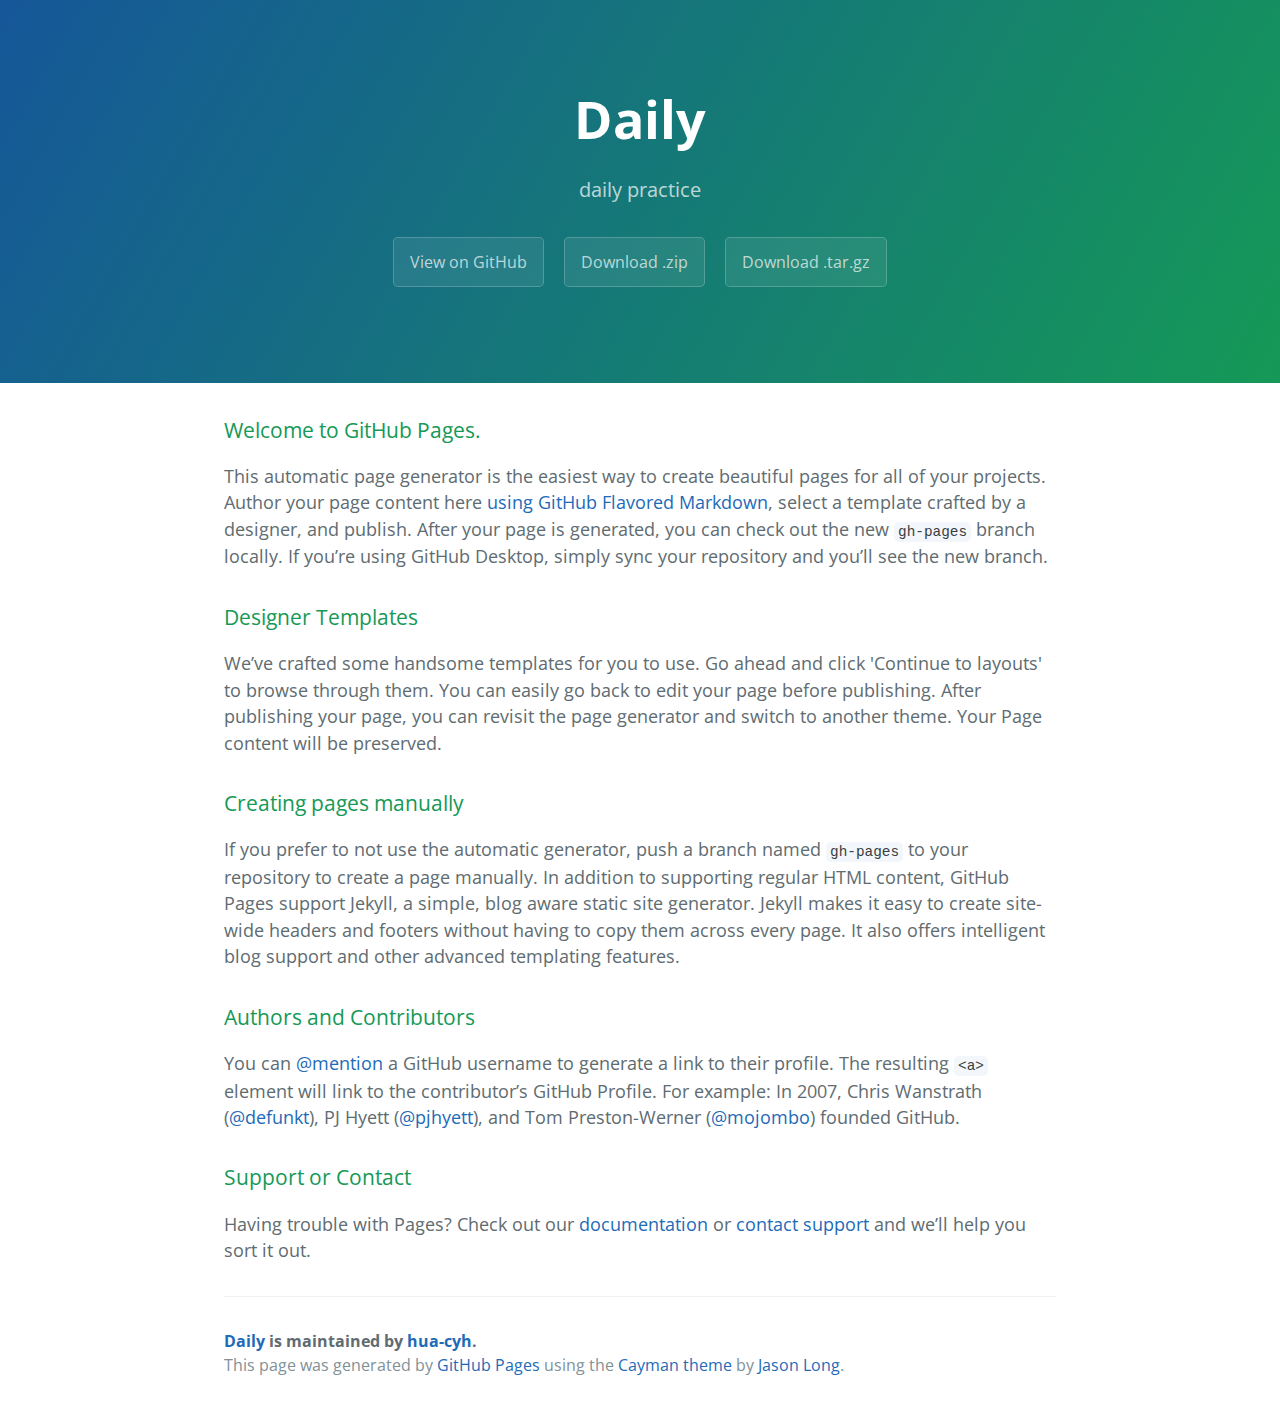
<file: index.html>
<!DOCTYPE html>
<html lang="en-us">
  <head>
    <meta charset="UTF-8">
    <title>Daily by hua-cyh</title>
    <meta name="viewport" content="width=device-width, initial-scale=1">
    <link rel="stylesheet" type="text/css" href="stylesheets/normalize.css" media="screen">
    <link href='https://fonts.googleapis.com/css?family=Open+Sans:400,700' rel='stylesheet' type='text/css'>
    <link rel="stylesheet" type="text/css" href="stylesheets/stylesheet.css" media="screen">
    <link rel="stylesheet" type="text/css" href="stylesheets/github-light.css" media="screen">
  </head>
  <body>
    <section class="page-header">
      <h1 class="project-name">Daily</h1>
      <h2 class="project-tagline">daily practice</h2>
      <a href="https://github.com/hua-cyh/daily" class="btn">View on GitHub</a>
      <a href="https://github.com/hua-cyh/daily/zipball/master" class="btn">Download .zip</a>
      <a href="https://github.com/hua-cyh/daily/tarball/master" class="btn">Download .tar.gz</a>
    </section>

    <section class="main-content">
      <h3>
<a id="welcome-to-github-pages" class="anchor" href="#welcome-to-github-pages" aria-hidden="true"><span aria-hidden="true" class="octicon octicon-link"></span></a>Welcome to GitHub Pages.</h3>

<p>This automatic page generator is the easiest way to create beautiful pages for all of your projects. Author your page content here <a href="https://guides.github.com/features/mastering-markdown/">using GitHub Flavored Markdown</a>, select a template crafted by a designer, and publish. After your page is generated, you can check out the new <code>gh-pages</code> branch locally. If you’re using GitHub Desktop, simply sync your repository and you’ll see the new branch.</p>

<h3>
<a id="designer-templates" class="anchor" href="#designer-templates" aria-hidden="true"><span aria-hidden="true" class="octicon octicon-link"></span></a>Designer Templates</h3>

<p>We’ve crafted some handsome templates for you to use. Go ahead and click 'Continue to layouts' to browse through them. You can easily go back to edit your page before publishing. After publishing your page, you can revisit the page generator and switch to another theme. Your Page content will be preserved.</p>

<h3>
<a id="creating-pages-manually" class="anchor" href="#creating-pages-manually" aria-hidden="true"><span aria-hidden="true" class="octicon octicon-link"></span></a>Creating pages manually</h3>

<p>If you prefer to not use the automatic generator, push a branch named <code>gh-pages</code> to your repository to create a page manually. In addition to supporting regular HTML content, GitHub Pages support Jekyll, a simple, blog aware static site generator. Jekyll makes it easy to create site-wide headers and footers without having to copy them across every page. It also offers intelligent blog support and other advanced templating features.</p>

<h3>
<a id="authors-and-contributors" class="anchor" href="#authors-and-contributors" aria-hidden="true"><span aria-hidden="true" class="octicon octicon-link"></span></a>Authors and Contributors</h3>

<p>You can <a href="https://help.github.com/articles/basic-writing-and-formatting-syntax/#mentioning-users-and-teams" class="user-mention">@mention</a> a GitHub username to generate a link to their profile. The resulting <code>&lt;a&gt;</code> element will link to the contributor’s GitHub Profile. For example: In 2007, Chris Wanstrath (<a href="https://github.com/defunkt" class="user-mention">@defunkt</a>), PJ Hyett (<a href="https://github.com/pjhyett" class="user-mention">@pjhyett</a>), and Tom Preston-Werner (<a href="https://github.com/mojombo" class="user-mention">@mojombo</a>) founded GitHub.</p>

<h3>
<a id="support-or-contact" class="anchor" href="#support-or-contact" aria-hidden="true"><span aria-hidden="true" class="octicon octicon-link"></span></a>Support or Contact</h3>

<p>Having trouble with Pages? Check out our <a href="https://help.github.com/pages">documentation</a> or <a href="https://github.com/contact">contact support</a> and we’ll help you sort it out.</p>

      <footer class="site-footer">
        <span class="site-footer-owner"><a href="https://github.com/hua-cyh/daily">Daily</a> is maintained by <a href="https://github.com/hua-cyh">hua-cyh</a>.</span>

        <span class="site-footer-credits">This page was generated by <a href="https://pages.github.com">GitHub Pages</a> using the <a href="https://github.com/jasonlong/cayman-theme">Cayman theme</a> by <a href="https://twitter.com/jasonlong">Jason Long</a>.</span>
      </footer>

    </section>

  
  </body>
</html>
</file>
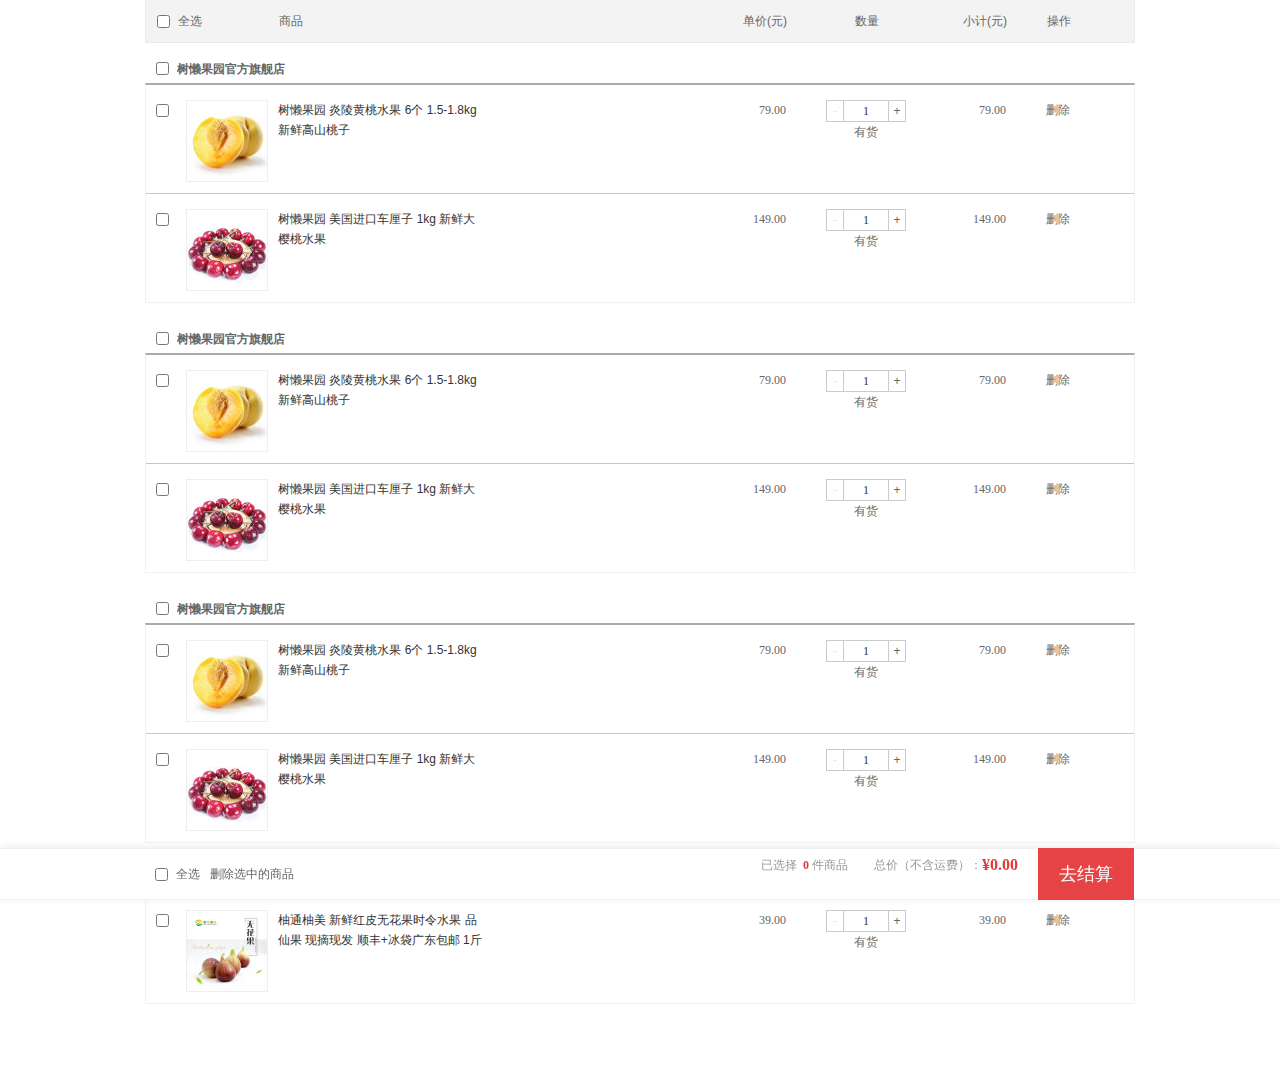
<file: cart.html>
<!DOCTYPE html>
<!-- saved from url=(0024)http://cart.jd.com/#none -->
<html>
<head>
<meta http-equiv="Content-Type" content="text/html; charset=UTF-8">
<meta charset="utf-8">
<title>我的购物车 - 京东商城</title>
<link type="text/css" rel="stylesheet" href="./cart/saved_resource.css">
<link type="text/css" rel="stylesheet" href="./cart/saved_resource(1).css">
</head>
<body>
<!-- main -->
<div id="container" class="cart">
	<div class="cart-warp">
		<div class="w">
			<div id="jd-cart">
				<div class="cart-main cart-main-new">
					<!-- 表头 -->
					<div class="cart-thead">
						<div class="column t-checkbox"><!-- 勾选全部商品框 -->
							<div class="cart-checkbox">
								<input type="checkbox" name="toggle-checkboxes" id="toggle-checkboxes" class="jdcheckbox">
							</div>
							<label for="toggle-checkboxes">全选</label>
						</div>
						<div class="column t-goods">商品</div>
						<div class="column t-props"></div><!-- 道具 -->
						<div class="column t-price">单价(元)</div>
						<div class="column t-quantity">数量</div>
						<div class="column t-sum">小计(元)</div>
						<div class="column t-action">操作</div>
					</div><!-- /表头 -->
					
					<div id="cart-list">
						<!-- <input type="hidden" id="allSkuIds" value="10482025562,1566455774,10524347076">
						<input type="hidden" id="outSkus" value="">
						<input type="hidden" id="isLogin" value="1">
						<input type="hidden" id="isNoSearchStockState" value="0">
						<input type="hidden" id="isNoDD" value="0">
						<input type="hidden" id="isNoCoupon" value="0">
						<input type="hidden" id="isFavoriteDowngrade" value="0">
						<input type="hidden" id="isPriceNoticeDowngrade" value="0">
						<input type="hidden" id="isNoZYCoupon" value="0">
						<input type="hidden" id="isNoVenderFreight" value="0">
						<input type="hidden" id="hiddenLocationId">
						<input type="hidden" id="hiddenLocation">
						<input type="hidden" id="ids" value="">
						<input type="hidden" id="isNgsdg" value="0">
						修改数量之前的值
						<input type="hidden" id="changeBeforeValue" value="">
						<input type="hidden" id="changeBeforeId" value="">
						<input type="hidden" value="4" id="checkedCartState">
						<input type="hidden" value="93662,555429" id="venderIds">
						<input type="hidden" value="" id="zySkuCid">
						<input type="hidden" value="93662,555429" id="venderFreightIds">
						<input type="hidden" value="0,0" id="venderTotals">
						<input type="hidden" value="2" id="uclass"> -->

						<!-- 店铺1 -->
						<div class="cart-item-list" id="cart-item-list-01">
							<div class="cart-tbody">
								<div class="shop"><!-- 店铺 -->

									<div class="cart-checkbox"><!-- 勾选店铺内全部商品 -->
										<input type="checkbox" name="checkShop" class="jdcheckbox">
									</div>

									<span class="shop-txt"><!-- 商店信息 -->
									<a class="shop-name" href="#店铺主页" target="_blank" >树懒果园官方旗舰店</a>
								</div>
							
								<div class="item-list"><!-- 店铺单品列表 -->
									<!-- 单品1-->
									<div class="item-single item-item " id="product_10482025562">
										<div class="item-form">

											<!-- 勾选商品框 -->
											<div class="cell p-checkbox">
												<div class="cart-checkbox">
													<input type="checkbox" name="checkItem" value="10482025562_1" class="jdcheckbox" >
												</div>
											</div>

											<!-- 商品详细 -->
											<div class="cell p-goods">
												<div class="goods-item">
													<!-- 图片 -->	
													<div class="p-img">
														<a href="#商品详情页" target="_blank" class="J_zyyhq_10482025562"><img alt="树懒果园 炎陵黄桃水果 6个 1.5-1.8kg 新鲜高山桃子" src="./cart/5787332bNb13d7f11.jpg"></a>
													</div>
													<!-- 文字信息 -->
													<div class="item-msg">
														<div class="p-name">
															<a href="#商品详情页" target="_blank">树懒果园 炎陵黄桃水果 6个 1.5-1.8kg 新鲜高山桃子</a>
														</div>
													</div>
												</div>
											</div>

											<!-- 道具格 （不能删）-->
											<div class="cell p-props p-props-new"></div>

											<!-- 单价 -->
											<div class="cell p-price">
												<span >79</span >
											</div>

											<!-- 数量与库存 -->
											<div class="cell p-quantity">
												<div class="quantity-form">
													<a href="javascript:void(0);"  class="decrement disabled">-</a><!-- 递增控件 -->
													<input autocomplete="off" type="text" class="itxt" value="1">
													<a href="javascript:void(0);"  class="increment">+</a><!-- 递减控件 -->
												</div>
												<div class="ac ftx-03 quantity-txt">
													有货
												</div>
											</div>

											<!-- 小计 -->
											<div class="cell p-sum">
												<span >00.00</span >
											</div>

											<!-- 删除 -->
											<div class="cell p-ops">
												<a class="cart-remove" href="javascript:void(0);">删除</a>
											</div>
										</div>
									</div>

									<!-- 单品2-->
									<div class="item-single item-item " id="product_1566455774">
										<div class="item-form">
											<div class="cell p-checkbox">
												<div class="cart-checkbox">
													<input p-type="1566455774_1" type="checkbox" name="checkItem" value="1566455774_1" data-bind="cbid" class="jdcheckbox" >
												</div>
											</div>

											<div class="cell p-goods">
												<div class="goods-item">
													<div class="p-img">
														<a href="http://item.jd.com/1566455774.html" target="_blank" class="J_zyyhq_1566455774"><img alt="树懒果园 美国进口车厘子 1kg 新鲜大樱桃水果" src="./cart/57578382N15447cfe.jpg"></a>
													</div>
													<div class="item-msg">
														<div class="p-name">
															<a clstag="clickcart|keycount|xincart|cart_sku_name" href="http://item.jd.com/1566455774.html" target="_blank">树懒果园 美国进口车厘子 1kg 新鲜大樱桃水果</a>
														</div>
													</div>
												</div>
											</div>

											<div class="cell p-props p-props-new">
											</div>

											<div class="cell p-price">
												<span>149</span>
											</div>

											<div class="cell p-quantity">
												<div class="quantity-form">
													<a href="javascript:void(0);"  class="decrement disabled" >-</a>
													<input autocomplete="off" type="text" class="itxt" value="1" >
													<a href="javascript:void(0);" class="increment">+</a>
												</div>
												<div class="ac ftx-03 quantity-txt" _stock="stock_1566455774">
													有货
												</div>
											</div>
											<div class="cell p-sum">
												<span >00.00</span >
											</div>
											<div class="cell p-ops">
												<!--单品-->
												<a id="remove_93662_1566455774_1" clstag="clickcart|keycount|xincart|cart_sku_del" data-name="树懒果园 美国进口车厘子 1kg 新鲜大樱桃水..." data-more="removed_149.00_1" class="cart-remove" href="javascript:void(0);">删除</a>
											</div>
										</div>
									</div>
								</div><!--/店铺单品列表 -->
							</div>
						</div>

						<!-- 店铺1 -->
						<div class="cart-item-list" id="cart-item-list-01">
							<div class="cart-tbody">
								<div class="shop"><!-- 店铺 -->

									<div class="cart-checkbox"><!-- 勾选店铺内全部商品 -->
										<input type="checkbox" name="checkShop" class="jdcheckbox">
									</div>

									<span class="shop-txt"><!-- 商店信息 -->
									<a class="shop-name" href="#店铺主页" target="_blank" >树懒果园官方旗舰店</a>
								</div>
							
								<div class="item-list"><!-- 店铺单品列表 -->
									<!-- 单品1-->
									<div class="item-single item-item " id="product_10482025562">
										<div class="item-form">

											<!-- 勾选商品框 -->
											<div class="cell p-checkbox">
												<div class="cart-checkbox">
													<input type="checkbox" name="checkItem" value="10482025562_1" class="jdcheckbox" >
												</div>
											</div>

											<!-- 商品详细 -->
											<div class="cell p-goods">
												<div class="goods-item">
													<!-- 图片 -->	
													<div class="p-img">
														<a href="#商品详情页" target="_blank" class="J_zyyhq_10482025562"><img alt="树懒果园 炎陵黄桃水果 6个 1.5-1.8kg 新鲜高山桃子" src="./cart/5787332bNb13d7f11.jpg"></a>
													</div>
													<!-- 文字信息 -->
													<div class="item-msg">
														<div class="p-name">
															<a href="#商品详情页" target="_blank">树懒果园 炎陵黄桃水果 6个 1.5-1.8kg 新鲜高山桃子</a>
														</div>
													</div>
												</div>
											</div>

											<!-- 道具格 （不能删）-->
											<div class="cell p-props p-props-new"></div>

											<!-- 单价 -->
											<div class="cell p-price">
												<span >79</span >
											</div>

											<!-- 数量与库存 -->
											<div class="cell p-quantity">
												<div class="quantity-form">
													<a href="javascript:void(0);"  class="decrement disabled">-</a><!-- 递增控件 -->
													<input autocomplete="off" type="text" class="itxt" value="1">
													<a href="javascript:void(0);"  class="increment">+</a><!-- 递减控件 -->
												</div>
												<div class="ac ftx-03 quantity-txt">
													有货
												</div>
											</div>

											<!-- 小计 -->
											<div class="cell p-sum">
												<span >00.00</span >
											</div>

											<!-- 删除 -->
											<div class="cell p-ops">
												<a class="cart-remove" href="javascript:void(0);">删除</a>
											</div>
										</div>
									</div>

									<!-- 单品2-->
									<div class="item-single item-item " id="product_1566455774">
										<div class="item-form">
											<div class="cell p-checkbox">
												<div class="cart-checkbox">
													<input p-type="1566455774_1" type="checkbox" name="checkItem" value="1566455774_1" data-bind="cbid" class="jdcheckbox" >
												</div>
											</div>

											<div class="cell p-goods">
												<div class="goods-item">
													<div class="p-img">
														<a href="http://item.jd.com/1566455774.html" target="_blank" class="J_zyyhq_1566455774"><img alt="树懒果园 美国进口车厘子 1kg 新鲜大樱桃水果" src="./cart/57578382N15447cfe.jpg"></a>
													</div>
													<div class="item-msg">
														<div class="p-name">
															<a clstag="clickcart|keycount|xincart|cart_sku_name" href="http://item.jd.com/1566455774.html" target="_blank">树懒果园 美国进口车厘子 1kg 新鲜大樱桃水果</a>
														</div>
													</div>
												</div>
											</div>

											<div class="cell p-props p-props-new">
											</div>

											<div class="cell p-price">
												<span>149</span>
											</div>

											<div class="cell p-quantity">
												<div class="quantity-form">
													<a href="javascript:void(0);"  class="decrement disabled" >-</a>
													<input autocomplete="off" type="text" class="itxt" value="1" >
													<a href="javascript:void(0);" class="increment">+</a>
												</div>
												<div class="ac ftx-03 quantity-txt" _stock="stock_1566455774">
													有货
												</div>
											</div>
											<div class="cell p-sum">
												<span >00.00</span >
											</div>
											<div class="cell p-ops">
												<!--单品-->
												<a id="remove_93662_1566455774_1" clstag="clickcart|keycount|xincart|cart_sku_del" data-name="树懒果园 美国进口车厘子 1kg 新鲜大樱桃水..." data-more="removed_149.00_1" class="cart-remove" href="javascript:void(0);">删除</a>
											</div>
										</div>
									</div>
								</div><!--/店铺单品列表 -->
							</div>
						</div>
						<!-- 店铺1 -->
						<div class="cart-item-list" id="cart-item-list-01">
							<div class="cart-tbody">
								<div class="shop"><!-- 店铺 -->

									<div class="cart-checkbox"><!-- 勾选店铺内全部商品 -->
										<input type="checkbox" name="checkShop" class="jdcheckbox">
									</div>

									<span class="shop-txt"><!-- 商店信息 -->
									<a class="shop-name" href="#店铺主页" target="_blank" >树懒果园官方旗舰店</a>
								</div>
							
								<div class="item-list"><!-- 店铺单品列表 -->
									<!-- 单品1-->
									<div class="item-single item-item " id="product_10482025562">
										<div class="item-form">

											<!-- 勾选商品框 -->
											<div class="cell p-checkbox">
												<div class="cart-checkbox">
													<input type="checkbox" name="checkItem" value="10482025562_1" class="jdcheckbox" >
												</div>
											</div>

											<!-- 商品详细 -->
											<div class="cell p-goods">
												<div class="goods-item">
													<!-- 图片 -->	
													<div class="p-img">
														<a href="#商品详情页" target="_blank" class="J_zyyhq_10482025562"><img alt="树懒果园 炎陵黄桃水果 6个 1.5-1.8kg 新鲜高山桃子" src="./cart/5787332bNb13d7f11.jpg"></a>
													</div>
													<!-- 文字信息 -->
													<div class="item-msg">
														<div class="p-name">
															<a href="#商品详情页" target="_blank">树懒果园 炎陵黄桃水果 6个 1.5-1.8kg 新鲜高山桃子</a>
														</div>
													</div>
												</div>
											</div>

											<!-- 道具格 （不能删）-->
											<div class="cell p-props p-props-new"></div>

											<!-- 单价 -->
											<div class="cell p-price">
												<span >79</span >
											</div>

											<!-- 数量与库存 -->
											<div class="cell p-quantity">
												<div class="quantity-form">
													<a href="javascript:void(0);"  class="decrement disabled">-</a><!-- 递增控件 -->
													<input autocomplete="off" type="text" class="itxt" value="1">
													<a href="javascript:void(0);"  class="increment">+</a><!-- 递减控件 -->
												</div>
												<div class="ac ftx-03 quantity-txt">
													有货
												</div>
											</div>

											<!-- 小计 -->
											<div class="cell p-sum">
												<span >00.00</span >
											</div>

											<!-- 删除 -->
											<div class="cell p-ops">
												<a class="cart-remove" href="javascript:void(0);">删除</a>
											</div>
										</div>
									</div>

									<!-- 单品2-->
									<div class="item-single item-item " id="product_1566455774">
										<div class="item-form">
											<div class="cell p-checkbox">
												<div class="cart-checkbox">
													<input p-type="1566455774_1" type="checkbox" name="checkItem" value="1566455774_1" data-bind="cbid" class="jdcheckbox" >
												</div>
											</div>

											<div class="cell p-goods">
												<div class="goods-item">
													<div class="p-img">
														<a href="http://item.jd.com/1566455774.html" target="_blank" class="J_zyyhq_1566455774"><img alt="树懒果园 美国进口车厘子 1kg 新鲜大樱桃水果" src="./cart/57578382N15447cfe.jpg"></a>
													</div>
													<div class="item-msg">
														<div class="p-name">
															<a clstag="clickcart|keycount|xincart|cart_sku_name" href="http://item.jd.com/1566455774.html" target="_blank">树懒果园 美国进口车厘子 1kg 新鲜大樱桃水果</a>
														</div>
													</div>
												</div>
											</div>

											<div class="cell p-props p-props-new">
											</div>

											<div class="cell p-price">
												<span>149</span>
											</div>

											<div class="cell p-quantity">
												<div class="quantity-form">
													<a href="javascript:void(0);"  class="decrement disabled" >-</a>
													<input autocomplete="off" type="text" class="itxt" value="1" >
													<a href="javascript:void(0);" class="increment">+</a>
												</div>
												<div class="ac ftx-03 quantity-txt" _stock="stock_1566455774">
													有货
												</div>
											</div>
											<div class="cell p-sum">
												<span >00.00</span >
											</div>
											<div class="cell p-ops">
												<!--单品-->
												<a id="remove_93662_1566455774_1" clstag="clickcart|keycount|xincart|cart_sku_del" data-name="树懒果园 美国进口车厘子 1kg 新鲜大樱桃水..." data-more="removed_149.00_1" class="cart-remove" href="javascript:void(0);">删除</a>
											</div>
										</div>
									</div>
								</div><!--/店铺单品列表 -->
							</div>
						</div>


						<!-- 店铺2 -->
						<div class="cart-item-list" id="cart-item-list-02">
							<div class="cart-tbody" id="vender_555429">

								<div class="shop">
									<div class="cart-checkbox">
										<input type="checkbox" name="checkShop" class="jdcheckbox" clstag="clickcart|keycount|xincart|cart_checkOn_shop">
									</div>
									<span class="shop-txt">
									<a class="shop-name" href="http://mall.jd.com/index-547329.html" target="_blank" id="venderId_555429" clstag="clickcart|keycount|xincart|cart_shopName" shopid="547329">客来客往旗舰店</a>
									</span>
									<div class="shop-extra-r" id="shop-extra-r_555429" checkedskuids="" totalprice="0" venderid="555429" freightpattern="2">
									</div>
								</div>

								<div class="item-list">

									<!--单品3-->
									<div class="item-single item-item " id="product_10524347076">
										<div class="item-form">
											<div class="cell p-checkbox">
												<div class="cart-checkbox">
													<input p-type="10524347076_1" type="checkbox" name="checkItem" value="10524347076_1" data-bind="cbid" class="jdcheckbox" >
													<span class="line-circle"></span>
												</div>
											</div>

											<div class="cell p-goods">
												<div class="goods-item">
													<div class="p-img">
														<a href="http://item.jd.com/10524347076.html" target="_blank" class="J_zyyhq_10524347076"><img alt="柚通柚美 新鲜红皮无花果时令水果 品仙果 现摘现发 顺丰+冰袋广东包邮 1斤冰袋配送" src="./cart/57a7042bNe97c958e.jpg"></a>
													</div>
													<div class="item-msg">
														<div class="p-name">
															<a clstag="clickcart|keycount|xincart|cart_sku_name" href="http://item.jd.com/10524347076.html" target="_blank">柚通柚美 新鲜红皮无花果时令水果 品仙果 现摘现发 顺丰+冰袋广东包邮 1斤冰袋配送</a>
														</div>
													</div>
												</div>
											</div>

											<div class="cell p-props p-props-new">
											</div>

											<div class="cell p-price">
												<span>39</span>
											</div>

											<div class="cell p-quantity">
												<div class="quantity-form">
													<a href="javascript:void(0);"  class="decrement disabled" >-</a>
													<input autocomplete="off" type="text" class="itxt" value="1" >
													<a href="javascript:void(0);" class="increment">+</a>
												</div>
												<div class="ac ftx-03 quantity-txt" _stock="stock_10524347076">
													有货
												</div>
											</div>

											<div class="cell p-sum">
												<span >00.00</span >
											</div>

											<div class="cell p-ops">
												<a id="remove_555429_10524347076_1" clstag="clickcart|keycount|xincart|cart_sku_del" data-name="柚通柚美 新鲜红皮无花果时令水果 品仙果 ..." data-more="removed_39.00_1" class="cart-remove" href="javascript:void(0);">删除</a>
											</div>

										</div>
									</div><!--/单品3-->
								</div>
							</div>
						</div>
					</div>
				</div>
			</div>

			<!-- 购物车底部弹窗 -->
			<div id="cart-floatbar">
				<div class="ui-ceilinglamp-1" style="width: 100%; height: 52px;">
					<div class="cart-toolbar fixed-bottom" style="width: 100%; height: 50px;">
						<div class="toolbar-wrap">
								<div  id="ShowList" class="selected-item-list  hide" style="display: none;">
									<div class="selected-list normal-selected-list">
										<div class="selected-inner">
										<div class="selected-num">商品共<em><span class="allthecount">0</span></em>件</div>
										<div class="selected-cont">
											<a href="#none" class="prev disabled"></a>
											<a href="#none" class="next disabled"></a>
											<div class="cont ui-switchable-body" style="position: relative;">
												<ul class="ui-switchable-panel-main" style=" left: 0px; position: absolute;">
												
												</ul>
											</div>
										</div>
									</div>
									<a href="#none" class="arr" style="right: 368.531px;"></a>
								</div>


								</div>
								<div class="options-box">
								<div class="select-all"><!-- 勾选全部商品框 -->
									<div class="cart-checkbox">
										<input type="checkbox" id="toggle-checkboxes_down" name="toggle-checkboxes" class="jdcheckbox" >
									</div>
									<label for="toggle-checkboxes_down">全选</label>
								</div>
								<div class="operation">
									<a href="#回到购物车"  class="remove-batch">删除选中的商品</a>
								</div>
								<div class="clr">
								</div>

								<div class="toolbar-right">
									<div class="normal">
										<div class="comm-right">
											<!-- 结算按钮 -->
											<div class="btn-area">
												<a href="javascript:void(0);" onclick="return false;"  class="submit-btn" >去结算<b></b></a>
											</div>

											<!-- 总价 -->
											<div class="price-sum">
												<div>
													<span class="txt">总价（不含运费）：</span>
													<span class="price sumPrice"><em>¥<span id="sumPrice">0.00</span></em></span>
													<br>
												</div>
											</div>

											<!-- 所选商品 -->
											<div class="amount-sum">
												已选择
												<em><span id="amountSum">0</span></em>件商品<b class="down" > ^ </b>
											</div>
											<div class="clr">
											</div>
										</div>
									</div>
								</div>
							</div>
						</div>
					</div>
				</div>
			</div><!-- /购物车底部 -->
		</div>
	</div>
</div>
<!-- /main -->
<!-- 弹窗 1-->
<!-- <div id='deleteDIV'>
	<div class='deleteCon'>
			<div class='addCon-title'>删除</div>
			<div id='goodsClose'>&times;</div>
			<div class=deleteText>删除商品？</div>
			<form action=' method='post' >
				<input id='deleteAddressSure' value=删除>
			</form>
	</div> 
	-->
<!-- 弹窗2 -->
<!-- <div id='deleteDIV'>
	<div class='deleteCon'>
			<div class='addCon-title'>删除</div>
			<div id='goodsClose'>&times;</div>
			<div class=deleteText>删除所选商品？</div>
			<form action=' method='' >
				<input id='deleteAddressSure' value=删除>
			</form>
	</div>  -->






</body>
<script type="text/javascript" src="js/car.js"></script>
</html>
</file>
<file: stylesheets/stylesheet.css>
* {
  box-sizing: border-box; }

body {
  padding: 0;
  margin: 0;
  font-family: "Open Sans", "Helvetica Neue", Helvetica, Arial, sans-serif;
  font-size: 16px;
  line-height: 1.5;
  color: #606c71; }

a {
  color: #1e6bb8;
  text-decoration: none; }
  a:hover {
    text-decoration: underline; }

.btn {
  display: inline-block;
  margin-bottom: 1rem;
  color: rgba(255, 255, 255, 0.7);
  background-color: rgba(255, 255, 255, 0.08);
  border-color: rgba(255, 255, 255, 0.2);
  border-style: solid;
  border-width: 1px;
  border-radius: 0.3rem;
  transition: color 0.2s, background-color 0.2s, border-color 0.2s; }
  .btn + .btn {
    margin-left: 1rem; }

.btn:hover {
  color: rgba(255, 255, 255, 0.8);
  text-decoration: none;
  background-color: rgba(255, 255, 255, 0.2);
  border-color: rgba(255, 255, 255, 0.3); }

@media screen and (min-width: 64em) {
  .btn {
    padding: 0.75rem 1rem; } }

@media screen and (min-width: 42em) and (max-width: 64em) {
  .btn {
    padding: 0.6rem 0.9rem;
    font-size: 0.9rem; } }

@media screen and (max-width: 42em) {
  .btn {
    display: block;
    width: 100%;
    padding: 0.75rem;
    font-size: 0.9rem; }
    .btn + .btn {
      margin-top: 1rem;
      margin-left: 0; } }

.page-header {
  color: #fff;
  text-align: center;
  background-color: #159957;
  background-image: linear-gradient(120deg, #155799, #159957); }

@media screen and (min-width: 64em) {
  .page-header {
    padding: 5rem 6rem; } }

@media screen and (min-width: 42em) and (max-width: 64em) {
  .page-header {
    padding: 3rem 4rem; } }

@media screen and (max-width: 42em) {
  .page-header {
    padding: 2rem 1rem; } }

.project-name {
  margin-top: 0;
  margin-bottom: 0.1rem; }

@media screen and (min-width: 64em) {
  .project-name {
    font-size: 3.25rem; } }

@media screen and (min-width: 42em) and (max-width: 64em) {
  .project-name {
    font-size: 2.25rem; } }

@media screen and (max-width: 42em) {
  .project-name {
    font-size: 1.75rem; } }

.project-tagline {
  margin-bottom: 2rem;
  font-weight: normal;
  opacity: 0.7; }

@media screen and (min-width: 64em) {
  .project-tagline {
    font-size: 1.25rem; } }

@media screen and (min-width: 42em) and (max-width: 64em) {
  .project-tagline {
    font-size: 1.15rem; } }

@media screen and (max-width: 42em) {
  .project-tagline {
    font-size: 1rem; } }

.main-content :first-child {
  margin-top: 0; }
.main-content img {
  max-width: 100%; }
.main-content h1, .main-content h2, .main-content h3, .main-content h4, .main-content h5, .main-content h6 {
  margin-top: 2rem;
  margin-bottom: 1rem;
  font-weight: normal;
  color: #159957; }
.main-content p {
  margin-bottom: 1em; }
.main-content code {
  padding: 2px 4px;
  font-family: Consolas, "Liberation Mono", Menlo, Courier, monospace;
  font-size: 0.9rem;
  color: #383e41;
  background-color: #f3f6fa;
  border-radius: 0.3rem; }
.main-content pre {
  padding: 0.8rem;
  margin-top: 0;
  margin-bottom: 1rem;
  font: 1rem Consolas, "Liberation Mono", Menlo, Courier, monospace;
  color: #567482;
  word-wrap: normal;
  background-color: #f3f6fa;
  border: solid 1px #dce6f0;
  border-radius: 0.3rem; }
  .main-content pre > code {
    padding: 0;
    margin: 0;
    font-size: 0.9rem;
    color: #567482;
    word-break: normal;
    white-space: pre;
    background: transparent;
    border: 0; }
.main-content .highlight {
  margin-bottom: 1rem; }
  .main-content .highlight pre {
    margin-bottom: 0;
    word-break: normal; }
.main-content .highlight pre, .main-content pre {
  padding: 0.8rem;
  overflow: auto;
  font-size: 0.9rem;
  line-height: 1.45;
  border-radius: 0.3rem; }
.main-content pre code, .main-content pre tt {
  display: inline;
  max-width: initial;
  padding: 0;
  margin: 0;
  overflow: initial;
  line-height: inherit;
  word-wrap: normal;
  background-color: transparent;
  border: 0; }
  .main-content pre code:before, .main-content pre code:after, .main-content pre tt:before, .main-content pre tt:after {
    content: normal; }
.main-content ul, .main-content ol {
  margin-top: 0; }
.main-content blockquote {
  padding: 0 1rem;
  margin-left: 0;
  color: #819198;
  border-left: 0.3rem solid #dce6f0; }
  .main-content blockquote > :first-child {
    margin-top: 0; }
  .main-content blockquote > :last-child {
    margin-bottom: 0; }
.main-content table {
  display: block;
  width: 100%;
  overflow: auto;
  word-break: normal;
  word-break: keep-all; }
  .main-content table th {
    font-weight: bold; }
  .main-content table th, .main-content table td {
    padding: 0.5rem 1rem;
    border: 1px solid #e9ebec; }
.main-content dl {
  padding: 0; }
  .main-content dl dt {
    padding: 0;
    margin-top: 1rem;
    font-size: 1rem;
    font-weight: bold; }
  .main-content dl dd {
    padding: 0;
    margin-bottom: 1rem; }
.main-content hr {
  height: 2px;
  padding: 0;
  margin: 1rem 0;
  background-color: #eff0f1;
  border: 0; }

@media screen and (min-width: 64em) {
  .main-content {
    max-width: 64rem;
    padding: 2rem 6rem;
    margin: 0 auto;
    font-size: 1.1rem; } }

@media screen and (min-width: 42em) and (max-width: 64em) {
  .main-content {
    padding: 2rem 4rem;
    font-size: 1.1rem; } }

@media screen and (max-width: 42em) {
  .main-content {
    padding: 2rem 1rem;
    font-size: 1rem; } }

.site-footer {
  padding-top: 2rem;
  margin-top: 2rem;
  border-top: solid 1px #eff0f1; }

.site-footer-owner {
  display: block;
  font-weight: bold; }

.site-footer-credits {
  color: #819198; }

@media screen and (min-width: 64em) {
  .site-footer {
    font-size: 1rem; } }

@media screen and (min-width: 42em) and (max-width: 64em) {
  .site-footer {
    font-size: 1rem; } }

@media screen and (max-width: 42em) {
  .site-footer {
    font-size: 0.9rem; } }
</file>
<file: stylesheets/github-light.css>
/*
The MIT License (MIT)

Copyright (c) 2016 GitHub, Inc.

Permission is hereby granted, free of charge, to any person obtaining a copy
of this software and associated documentation files (the "Software"), to deal
in the Software without restriction, including without limitation the rights
to use, copy, modify, merge, publish, distribute, sublicense, and/or sell
copies of the Software, and to permit persons to whom the Software is
furnished to do so, subject to the following conditions:

The above copyright notice and this permission notice shall be included in all
copies or substantial portions of the Software.

THE SOFTWARE IS PROVIDED "AS IS", WITHOUT WARRANTY OF ANY KIND, EXPRESS OR
IMPLIED, INCLUDING BUT NOT LIMITED TO THE WARRANTIES OF MERCHANTABILITY,
FITNESS FOR A PARTICULAR PURPOSE AND NONINFRINGEMENT. IN NO EVENT SHALL THE
AUTHORS OR COPYRIGHT HOLDERS BE LIABLE FOR ANY CLAIM, DAMAGES OR OTHER
LIABILITY, WHETHER IN AN ACTION OF CONTRACT, TORT OR OTHERWISE, ARISING FROM,
OUT OF OR IN CONNECTION WITH THE SOFTWARE OR THE USE OR OTHER DEALINGS IN THE
SOFTWARE.

*/

.pl-c /* comment */ {
  color: #969896;
}

.pl-c1 /* constant, variable.other.constant, support, meta.property-name, support.constant, support.variable, meta.module-reference, markup.raw, meta.diff.header */,
.pl-s .pl-v /* string variable */ {
  color: #0086b3;
}

.pl-e /* entity */,
.pl-en /* entity.name */ {
  color: #795da3;
}

.pl-smi /* variable.parameter.function, storage.modifier.package, storage.modifier.import, storage.type.java, variable.other */,
.pl-s .pl-s1 /* string source */ {
  color: #333;
}

.pl-ent /* entity.name.tag */ {
  color: #63a35c;
}

.pl-k /* keyword, storage, storage.type */ {
  color: #a71d5d;
}

.pl-s /* string */,
.pl-pds /* punctuation.definition.string, string.regexp.character-class */,
.pl-s .pl-pse .pl-s1 /* string punctuation.section.embedded source */,
.pl-sr /* string.regexp */,
.pl-sr .pl-cce /* string.regexp constant.character.escape */,
.pl-sr .pl-sre /* string.regexp source.ruby.embedded */,
.pl-sr .pl-sra /* string.regexp string.regexp.arbitrary-repitition */ {
  color: #183691;
}

.pl-v /* variable */ {
  color: #ed6a43;
}

.pl-id /* invalid.deprecated */ {
  color: #b52a1d;
}

.pl-ii /* invalid.illegal */ {
  color: #f8f8f8;
  background-color: #b52a1d;
}

.pl-sr .pl-cce /* string.regexp constant.character.escape */ {
  font-weight: bold;
  color: #63a35c;
}

.pl-ml /* markup.list */ {
  color: #693a17;
}

.pl-mh /* markup.heading */,
.pl-mh .pl-en /* markup.heading entity.name */,
.pl-ms /* meta.separator */ {
  font-weight: bold;
  color: #1d3e81;
}

.pl-mq /* markup.quote */ {
  color: #008080;
}

.pl-mi /* markup.italic */ {
  font-style: italic;
  color: #333;
}

.pl-mb /* markup.bold */ {
  font-weight: bold;
  color: #333;
}

.pl-md /* markup.deleted, meta.diff.header.from-file */ {
  color: #bd2c00;
  background-color: #ffecec;
}

.pl-mi1 /* markup.inserted, meta.diff.header.to-file */ {
  color: #55a532;
  background-color: #eaffea;
}

.pl-mdr /* meta.diff.range */ {
  font-weight: bold;
  color: #795da3;
}

.pl-mo /* meta.output */ {
  color: #1d3e81;
}
</file>
<file: cart/saved_resource.css>
/* jdf-1.0.0/ ui-base.css Date:2015-09-25 09:37:09 */
a,address,b,big,blockquote,body,center,cite,code,dd,del,div,dl,dt,em,fieldset,font,form,h1,h2,h3,h4,h5,h6,html,i,iframe,img,ins,label,legend,li,ol,p,pre,small,span,strong,u,ul,var {
	margin: 0;
	padding: 0
}

article,aside,details,figcaption,figure,footer,header,hgroup,main,nav,section,summary {
	display: block
}

hr {
	-moz-box-sizing: content-box;
	box-sizing: content-box;
	height: 0
}

button,html input[type=button],input[type=submit] {
	-webkit-apperance: button;
	cursor: pointer
}

button[disabled],html input[disabled] {
	cursor: default
}

ol,ul {
	list-style: none
}

img {
	border: 0;
	vertical-align: middle
}

em,i,u {
	font-style: normal
}

.fl {
	float: left
}

.fr {
	float: right
}

.al {
	text-align: left
}

.ac {
	text-align: center
}

.ar {
	text-align: right
}

.hide {
	display: none
}

.clear,.clr {
	display: block;
	overflow: hidden;
	clear: both;
	height: 0;
	line-height: 0;
	font-size: 0
}

.clearfix:after {
	content: ".";
	display: block;
	height: 0;
	clear: both;
	visibility: hidden
}

.clearfix {
	*zoom: 1
}

.dorpdown {
	position: relative
}

.dorpdown-layer {
	display: none;
	position: absolute
}

.dorpdown:hover .dorpdown-layer,.hover .dorpdown-layer {
	display: block
}

.cw-icon {
	position: relative;
	cursor: default;
	zoom: 1
}

.cw-icon .i,.cw-icon i {
	display: block;
	position: absolute;
	overflow: hidden
}

.w {
	width: 990px;
	margin: 0 auto
}

.root61 .w {
	width: 1210px
}

body {
	font: 12px/150% Arial,Verdana,"\5b8b\4f53";
	color: #666;
	background: #fff
}

a {
	color: #666;
	text-decoration: none
}

a:hover {
	color: #C81623
}

.m,.mb,.mc,.mt,.p-detail,.p-img,.p-market,.p-name,.p-price,.sm,.smb,.smc,.smt {
	overflow: hidden
}

.img-error {
	background: url(//misc.360buyimg.com/lib/skin/e/i/error-jd.gif) no-repeat 50% 50%
}
/* jdf-1.0.0/ shortcut.css Date:2016-04-05 11:31:25 */
@charset "UTF-8";

#shortcut-2014 {
	width: 100%;
	height: 30px;
	line-height: 30px;
	background: #F1F1F1
}

#shortcut-2014 .w {
	background: #F1F1F1
}

#shortcut-2014 li {
	float: left;
	height: 30px;
	padding: 0 2px
}

#shortcut-2014 li#ttbar-navs {
	padding: 0 1px 0 2px
}

#shortcut-2014 li#ttbar-navs.hover,#shortcut-2014 li#ttbar-navs:hover {
	padding: 0 0 0 1px
}

#shortcut-2014 li.dorpdown {
	z-index: 13
}

#shortcut-2014 li.dorpdown:hover {
	padding: 0 1px
}

#shortcut-2014 li.dorpdown:hover .dt {
	background: #fff;
	border: solid #ddd;
	border-width: 0 1px
}

#shortcut-2014 li.hover {
	padding: 0 1px
}

#shortcut-2014 li.hover .dt {
	background: #fff;
	border: solid #ddd;
	border-width: 0 1px
}

#shortcut-2014 li.spacer {
	width: 1px;
	height: 12px;
	margin-top: 9px;
	padding: 0;
	background: #ddd;
	overflow: hidden
}

#shortcut-2014 .dt {
	float: left;
	padding: 0 8px
}

#shortcut-2014 .dd {
	line-height: 24px
}

#shortcut-2014 .loading {
	display: block;
	height: 50px;
	background: url(//misc.360buyimg.com/jdf/1.0.0/unit/globalImages/1.0.0/loading.gif) no-repeat center center
}

#shortcut-2014 .dorpdown-layer {
	top: 30px;
	background: #fff;
	border: 1px solid #ddd;
	*left: 1px
}

#shortcut-2014 .ci-right {
	top: 12px;
	right: 8px;
	height: 7px;
	overflow: hidden;
	font: 400 15px/15px consolas;
	color: #6A6A6A;
	transition: transform .1s ease-in 0s;
	-webkit-transition: -webkit-transform .1s ease-in 0s
}

#shortcut-2014 .ci-right s {
	position: relative;
	top: -7px;
	text-decoration: none
}

#shortcut-2014 li:hover .ci-right {
	transform: rotate(180deg);
	-webkit-transform: rotate(180deg)
}

#shortcut-2014 .dd-spacer {
	position: absolute;
	top: -7px;
	height: 10px;
	background: #fff;
	overflow: hidden
}

#shortcut-2014 .style-red {
	color: #C81623
}

#shortcut-2014 #ttbar-home {
	padding-left: 20px;
	background: url(//misc.360buyimg.com/jdf/1.0.0/unit/globalImages/1.0.0/jd2015img.png) no-repeat 0 -136px
}

#shortcut-2014 #ttbar-mycity {
	padding-left: 0
}

#shortcut-2014 #ttbar-mycity .dt {
	padding: 0 25px 0 10px
}

#shortcut-2014 #ttbar-mycity:hover .dt {
	padding: 0 24px 0 9px
}

#shortcut-2014 #ttbar-mycity .dd {
	width: 301px;
	padding: 10px 0 10px 10px
}

#shortcut-2014 #ttbar-mycity .dorpdown-layer {
	*left: 0
}

#shortcut-2014 #ttbar-mycity .item {
	float: left;
	width: 60px;
	padding: 2px 0
}

#shortcut-2014 #ttbar-mycity .item a {
	float: left;
	padding: 0 8px
}

#shortcut-2014 #ttbar-mycity .item a:hover {
	background: #F4F4F4
}

#shortcut-2014 #ttbar-mycity .item a.selected {
	background: #C81623;
	color: #fff
}

#shortcut-2014 #ttbar-mycity .dd-spacer {
	left: 0;
	width: 93px;
	_width: 95px
}

#shortcut-2014 #ttbar-mycity .dd-spacer-extend {
	width: 105px;
	_width: 107px
}

#shortcut-2014 #ttbar-login {
	margin-right: 10px
}

#shortcut-2014 #ttbar-login .link-login {
	font-family: "verdana,simsun"
}

#shortcut-2014 #ttbar-apps .dt {
	padding-left: 25px;
	padding-right: 25px
}

#shortcut-2014 #ttbar-apps .dt .ci-left {
	top: 5px;
	left: 7px;
	width: 15px;
	height: 20px;
	background: url(//misc.360buyimg.com/jdf/1.0.0/unit/globalImages/1.0.0/jd2015img.png) 0 0 no-repeat
}

#shortcut-2014 #ttbar-apps .dd {
	width: 250px
}

#shortcut-2014 #ttbar-apps .dd a {
	display: block;
	position: absolute;
	width: 56px;
	height: 44px;
	overflow: hidden;
	text-indent: -500px
}

#shortcut-2014 #ttbar-apps .dd .link {
	width: 100px;
	height: 20px;
	overflow: hidden
}

#shortcut-2014 #ttbar-apps .dd .link1,#shortcut-2014 #ttbar-apps .dd .link2,#shortcut-2014 #ttbar-apps .dd .link3 {
	left: 92px;
	top: 6px;
	background-position: 0 -44px
}

#shortcut-2014 #ttbar-apps .dd .link2 {
	top: 26px
}

#shortcut-2014 #ttbar-apps .dd .link3 {
	top: 104px;
	background-position: -1px -66px
}

#shortcut-2014 #ttbar-apps .dd .link4,#shortcut-2014 #ttbar-apps .dd .link5 {
	left: 99px;
	top: 23px;
	width: 136px;
	color: #c21a21;
	text-indent: 0;
	cursor: default
}

#shortcut-2014 #ttbar-apps .dd .link5 {
	top: 120px
}

#shortcut-2014 #ttbar-apps .dd .jdapp-ipad,#shortcut-2014 #ttbar-apps .dd .wyapp-ipad {
	width: 45px
}

#shortcut-2014 #ttbar-apps .dd-inner {
	position: relative;
	width: 250px;
	height: 195px;
	overflow: hidden
}

#shortcut-2014 #ttbar-apps .jdapp-ios,#shortcut-2014 #ttbar-apps .wyapp-ios {
	top: 46px;
	left: 92px
}

#shortcut-2014 #ttbar-apps .jdapp-ios:hover,#shortcut-2014 #ttbar-apps .wyapp-ios:hover {
	background-position: 3px -1px
}

#shortcut-2014 #ttbar-apps .jdapp-android,#shortcut-2014 #ttbar-apps .wyapp-android {
	top: 46px;
	left: 147px
}

#shortcut-2014 #ttbar-apps .jdapp-android:hover,#shortcut-2014 #ttbar-apps .wyapp-android:hover {
	background-position: -52px -1px
}

#shortcut-2014 #ttbar-apps .jdapp-ipad,#shortcut-2014 #ttbar-apps .wyapp-ipad {
	width: 45px;
	top: 46px;
	left: 202px
}

#shortcut-2014 #ttbar-apps .jdapp-ipad:hover,#shortcut-2014 #ttbar-apps .wyapp-ipad:hover {
	background-position: -107px -1px
}

#shortcut-2014 #ttbar-apps .wyapp-android,#shortcut-2014 #ttbar-apps .wyapp-ios,#shortcut-2014 #ttbar-apps .wyapp-ipad {
	top: 143px
}

#shortcut-2014 #ttbar-apps .dd-spacer {
	left: 0;
	width: 98px
}

#shortcut-2014 #ttbar-apps.hover .dt .ci-left {
	background: url(//misc.360buyimg.com/jdf/1.0.0/unit/globalImages/1.0.0/jd2015img.png) 0 -25px no-repeat
}

#shortcut-2014 #ttbar-atte .dt,#shortcut-2014 #ttbar-serv .dt {
	width: 49px;
	padding-right: 25px
}

#shortcut-2014 #ttbar-atte .dd,#shortcut-2014 #ttbar-serv .dd {
	width: 82px;
	padding-bottom: 8px
}

#shortcut-2014 #ttbar-atte .item,#shortcut-2014 #ttbar-serv .item {
	display: inline-block;
	*display: inline;
	*zoom: 1;
	width: 70px;
	padding-left: 15px
}

#shortcut-2014 #ttbar-atte .dd-spacer,#shortcut-2014 #ttbar-serv .dd-spacer {
	left: 0;
	width: 82px
}

#shortcut-2014 #ttbar-serv .dd {
	width: 170px
}

#shortcut-2014 #ttbar-serv .item {
	padding-left: 10px
}

#shortcut-2014 #ttbar-serv .item-business,#shortcut-2014 #ttbar-serv .item-client {
	font-weight: 700;
	padding-left: 10px
}

#shortcut-2014 #ttbar-serv .item-business {
	border-top: 1px dotted #ccc;
	padding-top: 5px;
	margin-top: 5px
}

#shortcut-2014 #ttbar-navs .dt {
	width: 49px;
	padding-right: 25px
}

#shortcut-2014 #ttbar-navs .dd {
	right: 0;
	width: 988px;
	padding: 20px 0 16px;
	*left: auto;
	_right: -1px
}

#shortcut-2014 #ttbar-navs dl {
	float: left;
	width: 201px;
	padding-left: 20px;
	border-left: 1px solid #ddd
}

#shortcut-2014 #ttbar-navs dl.fore1 {
	border-left: none;
	width: 301px
}

#shortcut-2014 #ttbar-navs dt {
	font-size: 14px;
	font-weight: 700;
	margin-bottom: 6px
}

#shortcut-2014 #ttbar-navs .item {
	float: left;
	width: 100px
}

#shortcut-2014 #ttbar-navs .dd-spacer {
	right: 0;
	width: 82px
}

#shortcut-2014 .hover .dorpdown-layer {
	-webkit-transition: all 600ms cubic-bezier(0.23,1,.32,1)
}

.root61 #shortcut-2014 #ttbar-navs .dd {
	width: 1210px
}

.root61 #shortcut-2014 #ttbar-navs .fore2 {
	display: block
}

.root61 #shortcut-2014 #ttbar-navs dl {
	width: 259px
}

.root61 #shortcut-2014 #ttbar-navs dl.fore1 {
	width: 347px
}

.root61 #shortcut-2014 #ttbar-navs .item {
	width: 86px
}
/* jdf-1.0.0/ global-header.css Date:2015-11-26 19:49:18 */
@charset "UTF-8";

#logo-2014 {
	position: relative;
	z-index: 12;
	float: left;
	width: 362px;
	height: 60px;
	padding: 20px 0
}

#logo-2014 .logo {
	display: block;
	width: 270px;
	height: 60px;
	background: url(//misc.360buyimg.com/lib/img/e/logo-201305.png) no-repeat 0 0;
	text-indent: -20000px
}

#logo-2014 .extra {
	position: absolute;
	top: 15px;
	left: 168px;
	width: 180px;
	height: 70px;
	padding-left: 10px;
	background: #fff
}

#channel {
	float: left;
	margin-right: 10px;
	cursor: default;
	font: 400 20px/70px "microsoft yahei";
	color: #333
}

#categorys-mini-main {
	display: none;
	border: 1px solid #ccc;
	position: absolute;
	width: 152px;
	padding: 13px;
	margin-top: -1px;
	background: #fff;
	overflow: hidden
}

#categorys-mini-main h3 {
	font-family: "Microsoft YaHei";
	color: #666;
	line-height: 24px;
	font-size: 14px;
	font-weight: 400
}

#categorys-mini-main a {
	color: #666;
	padding: 0;
	font-size: 12px
}

#categorys-mini {
	float: left;
	color: #666;
	font-size: 12px;
	font-weight: 400;
	position: relative;
	padding-top: 22px;
	height: 27px;
	font-family: simsun
}

#categorys-mini .cw-icon {
	color: #ccc;
	position: relative;
	width: 63px;
	height: 25px;
	border: 1px solid #ccc;
	line-height: 25px;
	z-index: 1;
	background: #fff;
	padding: 0 5px
}

#categorys-mini .cw-icon h2 {
	font-family: "Microsoft YaHei";
	color: #666;
	font-size: 12px;
	font-weight: 400
}

#categorys-mini .cw-icon i {
	top: 9px;
	right: 5px;
	height: 7px;
	font: 400 15px/15px consolas
}

#categorys-mini .cw-icon s {
	position: relative;
	top: -7px;
	text-decoration: none
}

#categorys-mini .loading {
	display: block;
	height: 50px;
	background: url(//misc.360buyimg.com/jdf/1.0.0/unit/globalImages/1.0.0/loading.gif) no-repeat center center
}

#categorys-mini .dorpdown-layer {
	width: 150px;
	border: 1px solid #ccc;
	padding: 10px;
	background: #fff
}

#categorys-mini .ci-right {
	top: 8px;
	right: 7px;
	height: 7px;
	overflow: hidden;
	font: 400 15px/15px consolas;
	color: #6A6A6A;
	transition: transform .1s ease-in 0s;
	-webkit-transition: -webkit-transform .1s ease-in 0s;
	display: block;
	position: absolute
}

#categorys-mini.hover .cw-icon {
	border-bottom: 0
}

#categorys-mini.hover .ci-right {
	transform: rotate(180deg);
	-webkit-transform: rotate(180deg)
}

#search-2014 {
	position: relative;
	z-index: 11;
	float: left;
	width: 462px;
	margin-top: 25px
}

#search-2014 .form {
	width: 462px;
	height: 36px
}

#search-2014 .text {
	float: left;
	width: 370px;
	height: 24px;
	line-height: 24px;
	color: #666;
	padding: 4px;
	margin-bottom: 4px;
	border-width: 2px 0 2px 2px;
	border-color: #B61D1D;
	border-style: solid;
	outline: 0;
	font-size: 14px;
	font-family: "microsoft yahei"
}

#search-2014 .button {
	float: left;
	width: 82px;
	height: 36px;
	background: #B61D1D;
	border: none;
	line-height: 1;
	color: #fff;
	font-family: "Microsoft YaHei";
	font-size: 16px;
	cursor: pointer
}

#search-2014 .cw-icon i {
	top: 0;
	left: 0;
	width: 82px;
	height: 36px
}

#hotwords-2014 {
	float: left;
	width: 462px;
	height: 20px;
	line-height: 20px;
	overflow: hidden
}

#hotwords-2014 a {
	float: left;
	white-space: nowrap;
	margin-right: 10px
}

#shelper {
	overflow: hidden;
	position: absolute;
	top: 36px;
	left: 0;
	width: 379px;
	border: 1px solid #CCC;
	background: #fff
}

#shelper li {
	overflow: hidden;
	padding: 1px 6px;
	line-height: 22px;
	cursor: pointer
}

#shelper .search-item {
	float: left;
	width: 190px;
	white-space: nowrap;
	text-overflow: ellipsis;
	overflow: hidden
}

#shelper li.fore1 .search-item {
	width: 170px
}

#shelper .search-count {
	overflow: hidden;
	color: #aaa;
	text-align: right;
	*zoom: 1
}

#shelper .close {
	border-top: 1px solid #efefef;
	text-align: right
}

#shelper .item3 {
	cursor: default
}

#shelper .item3 a {
	float: left;
	margin-right: 10px;
	white-space: nowrap
}

#shelper li.fore1 {
	width: 100%;
	padding: 0;
	border-bottom: 1px solid #ddd
}

#shelper li.fore1 .item1 {
	height: 22px;
	overflow: hidden;
	zoom: 1
}

#shelper li.fore1 div.fore1 {
	padding: 0 6px
}

#shelper li.fore1 strong {
	color: #C00
}

#shelper li.fore1 .fore1 strong {
	color: #333
}

#shelper li.fore1 .item1,#shelper li.fore1 .item2 {
	float: none;
	width: auto;
	padding: 1px 6px 1px 20px
}

#shelper li.fore1 .item3 {
	float: none;
	width: auto;
	color: #9C9A9C
}

#shelper li.fore1 span {
	float: left
}

#shelper li.close:hover,#shelper li.fore1:hover {
	background: 0 0
}

#shelper li.fore1 div:hover {
	background: #f5f5f5!important
}

#shelper li.brand-search {
	border-bottom: 1px solid #ddd;
	font-family: Microsoft YaHei
}

#shelper li.brand-search .info {
	color: #e4393c;
	margin-bottom: 2px
}

#shelper li.brand-search .bs-item {
	margin-bottom: 7px
}

#shelper li.brand-search .bs-item .logo {
	width: 90px
}

#shelper li.brand-search .bs-item .logo,#shelper li.brand-search .bs-item .name {
	display: inline-block;
	height: 30px;
	font-size: 14px;
	vertical-align: middle;
	overflow: hidden
}

#shelper li.brand-search .bs-item .name {
	line-height: 30px;
	margin-left: 5px;
	white-space: nowrap;
	text-overflow: ellipsis;
	width: 265px
}

.root61 #shelper li.brand-search .bs-item .name {
	width: 340px
}

.root61 #search-2014,.root61 #search-2014 .form {
	width: auto;
	_width: 538px
}

.root61 #search-2014 .text {
	width: 446px
}

.root61 #hotwords-2014 {
	width: 518px
}

.root61 #shelper {
	width: 455px
}

#appdownloadTop {
	display: none
}
/* jdf-1.0.0/ myjd.css Date:2016-01-05 17:06:56 */
@charset "UTF-8";

#ttbar-myjd .dt {
	width: 49px;
	padding-right: 25px
}

#ttbar-myjd .dorpdown-layer {
	width: 280px
}

#ttbar-myjd .userinfo {
	padding: 10px 0 10px 15px;
	overflow: hidden
}

#ttbar-myjd .u-pic {
	float: left;
	margin-right: 10px
}

#ttbar-myjd .u-pic img {
	border-radius: 50%;
	-moz-border-radius: 50%;
	-webkit-border-radius: 50%
}

#ttbar-myjd .u-name {
	padding: 6px 0 0;
	font-weight: 700
}

#ttbar-myjd .orderlist {
	display: none;
	background: #000
}

#ttbar-myjd .otherlist {
	width: 255px;
	padding: 0 0 0 15px;
	margin: 5px 0;
	overflow: hidden;
	margin-bottom: 10px
}

#ttbar-myjd .otherlist .fore1,#ttbar-myjd .otherlist .fore2 {
	float: left;
	width: 126px
}

#ttbar-myjd .viewlist {
	width: 250px;
	padding: 0 15px 10px;
	border-top: 1px dotted #ccc;
	padding-top: 10px
}

#ttbar-myjd .viewlist .smt {
	zoom: 1
}

#ttbar-myjd .viewlist .smt h4 {
	float: left
}

#ttbar-myjd .viewlist .smt .extra {
	float: right
}

#ttbar-myjd .viewlist .item {
	float: left;
	padding: 4px;
	line-height: 0;
	font-size: 0
}

#ttbar-myjd .dd-spacer {
	left: 0;
	width: 82px
}

#ttbar-myjd .user-level1,#ttbar-myjd .user-level2,#ttbar-myjd .user-level3,#ttbar-myjd .user-level4,#ttbar-myjd .user-level5,#ttbar-myjd .user-level6 {
	display: inline-block;
	width: 17px;
	height: 17px;
	line-height: 17px;
	vertical-align: middle;
	margin-left: 5px;
	background: url(//misc.360buyimg.com/jdf/1.0.0/unit/myjd/2.0.0/i/rank2014.gif)
}

#ttbar-myjd .user-level2 {
	background-position: 0 -17px
}

#ttbar-myjd .user-level3 {
	background-position: 0 -34px
}

#ttbar-myjd .user-level4 {
	background-position: 0 -51px
}

#ttbar-myjd .user-level5 {
	background-position: 0 -68px
}

#ttbar-myjd .user-level6 {
	background-position: 0 -85px
}
/* jdf-1.0.0/ nav.css Date:2016-06-30 11:31:23 */
@charset "UTF-8";

#nav-2014 {
	height: 44px;
	border-bottom: 2px solid #B1191A;
	_overflow: hidden
}

#nav-2014 .w {
	position: relative;
	z-index: 9;
	height: 44px
}

#nav-2014 .w .w-spacer {
	display: none
}

#nav-2014 .w-spacer {
	position: absolute;
	top: -1px;
	z-index: 1;
	width: 100%;
	height: 44px;
	border-top: 1px solid #DDD;
	border-bottom: 2px solid #B1191A
}

#categorys-2014 {
	float: left;
	position: relative;
	z-index: 10;
	width: 210px;
	height: 44px;
	overflow: visible;
	background: #B1191A
}

#categorys-2014 .dt a {
	display: block;
	width: 190px;
	height: 44px;
	padding: 0 10px;
	background: #B1191A;
	font: 400 15px/44px "microsoft yahei";
	color: #fff;
	text-decoration: none
}

#categorys-2014 .dt s {
	position: relative;
	top: -9px;
	text-decoration: none
}

#categorys-2014 .dt .ci-right {
	top: 20px;
	right: 7px;
	height: 7px;
	overflow: hidden;
	font: 700 20px/16px simsun;
	color: #fff;
	transition: transform .1s ease-in 0s;
	-webkit-transition: -webkit-transform .1s ease-in 0s;
	display: block;
	position: absolute
}

#categorys-2014 .dd {
	height: 466px;
	background: #c81623;
	margin-top: 2px
}

#categorys-2014 .dd-inner .item {
	border-left: 1px solid #b61d1d;
	position: relative;
	z-index: 1;
	height: 31px;
	color: #fff
}

#categorys-2014 .dd-inner .item a {
	color: #fff
}

#categorys-2014 .dd-inner h3 {
	position: absolute;
	z-index: 2;
	height: 31px;
	padding: 0 10px;
	line-height: 31px;
	font-family: "microsoft yahei";
	font-size: 14px;
	font-weight: 400
}

#categorys-2014 .dd-inner i {
	position: absolute;
	z-index: 1;
	top: 9px;
	right: 14px;
	width: 4px;
	height: 14px;
	font: 400 9px/14px consolas
}

#categorys-2014 .dd-inner .hover {
	background: #f7f7f7;
	color: #B61D1D
}

#categorys-2014 .dd-inner .hover a {
	color: #B61D1D
}

#categorys-2014 .dd-inner .hover i {
	top: 0;
	left: 205px;
	width: 14px;
	height: 31px;
	background: #f7f7f7;
	overflow: hidden;
	line-height: 200px
}

#categorys-2014 .dorpdown-layer {
	display: none;
	position: absolute;
	left: 209px;
	top: 45px;
	width: 779px;
	background: #f7f7f7;
	border: 1px solid #b61d1d;
	overflow: hidden
}

#categorys-2014 .dorpdown-layer .hover {
	display: block
}

#categorys-2014 .item-sub {
	display: none;
	zoom: 1;
	overflow: hidden
}

#categorys-2014 .item-sub:after {
	content: ".";
	display: block;
	height: 0;
	clear: both
}

#categorys-2014 .item-channels {
	float: left;
	display: inline;
	width: 570px;
	height: 24px;
	padding: 20px 0 0 20px;
	background: #f7f7f7;
	overflow: hidden
}

#categorys-2014 .item-channels a {
	float: left;
	display: inline;
	display: inline-block;
	*display: inline;
	*zoom: 1;
	padding: 0 0 0 8px;
	margin-right: 10px;
	line-height: 24px;
	background: #7C7171;
	color: #fff;
	white-space: nowrap
}

#categorys-2014 .item-channels a:hover {
	background: #C81623
}

#categorys-2014 .item-channels a:hover i {
	background: #B1191A
}

#categorys-2014 .item-channels i {
	display: inline-block;
	*zoom: 1;
	_display: inline;
	margin-left: 8px;
	width: 23px;
	height: 24px;
	font: 400 9px/24px consolas;
	background: #5c5251;
	text-align: center;
	cursor: pointer
}

#categorys-2014 .item-channels .line {
	border-left: 1px solid #dbdbdb;
	display: inline;
	float: left;
	height: 24px;
	margin-right: 7px;
	width: 1px;
	overflow: hidden
}

#categorys-2014 .item-channels .img-link {
	background: 0 0;
	line-height: normal;
	padding: 0
}

#categorys-2014 .item-channels .img-link:hover {
	background: 0 0
}

#categorys-2014 .item-channels .style-red {
	background: #c81623
}

#categorys-2014 .item-channels .style-red i {
	background: #b1191a
}

#categorys-2014 .item-channels .style-red:hover {
	background: #961019
}

#categorys-2014 .item-channels .style-red:hover i {
	background: #851313
}

#categorys-2014 .subitems {
	float: left;
	width: 570px;
	padding: 6px 0 1006px 20px;
	margin-bottom: -1000px;
	background: #f7f7f7;
	min-height: 409px;
	_height: 409px;
	_overflow: visible
}

#categorys-2014 .subitems dl {
	width: 100%;
	overflow: hidden;
	line-height: 2em
}

#categorys-2014 .subitems dl.fore1 dd {
	border-top: none
}

#categorys-2014 .subitems dt {
	position: relative;
	float: left;
	width: 54px;
	padding: 8px 30px 0 0;
	text-align: right;
	font-weight: 700
}

#categorys-2014 .subitems dt i {
	position: absolute;
	top: 13px;
	right: 18px;
	width: 4px;
	height: 14px;
	font: 400 9px/14px consolas
}

#categorys-2014 .subitems dd {
	float: left;
	width: 480px;
	padding: 6px 0;
	border-top: 1px solid #eee
}

#categorys-2014 .subitems dd a {
	float: left;
	padding: 0 8px;
	margin: 4px 0;
	line-height: 16px;
	height: 16px;
	border-left: 1px solid #e0e0e0;
	white-space: nowrap
}

#categorys-2014 .subitems .style-red {
	color: #c81623
}

#categorys-2014 .subitems .style-red-border {
	float: left;
	margin: 4px 8px 4px 0;
	height: 16px;
	background: #f6f0f0;
	overflow: hidden
}

#categorys-2014 .subitems .style-red-border a {
	font-family: "Microsoft YaHei",tahoma,arial,"Hiragino Sans GB","\5b8b\4f53",sans-serif;
	color: #c81623;
	line-height: 12px;
	line-height: 14px\9;
	line-height: 14px\0;
	line-height: 12px\9\0;
	height: 12px;
	padding: 1px;
	margin: 0;
	border: 1px dotted #db7078;
	border-left: none;
	border-right: none;
	display: inline-block
}

#categorys-2014 .subitems .style-red-border .left-b,#categorys-2014 .subitems .style-red-border .right-b {
	float: left;
	background: url(//img10.360buyimg.com/uba/jfs/t2986/155/1039328667/119/6d2a472a/57722598N82f09586.png) no-repeat 0 0;
	width: 5px;
	height: 16px
}

#categorys-2014 .subitems .style-red-border .right-b {
	background-position: -5px 0
}

#categorys-2014 .item-brands {
	float: right;
	display: inline;
	width: 168px;
	overflow: hidden;
	margin: 19px 20px 10px 0
}

#categorys-2014 .item-brands a {
	float: left;
	display: inline;
	margin: 1px 0 0 1px
}

#categorys-2014 .item-promotions {
	float: right;
	display: inline;
	width: 168px;
	margin-right: 20px
}

#categorys-2014 .item-promotions a {
	display: block;
	margin-bottom: 1px
}

#nav-2014 .hover .dt .ci-right {
	transform: rotate(180deg);
	-webkit-transform: rotate(180deg);
	_top: 17px
}

#navitems-2014 {
	float: left;
	position: relative;
	z-index: 2
}

#navitems-2014 .spacer,#navitems-2014 a,#navitems-2014 li,#navitems-2014 ul {
	float: left
}

#navitems-2014 .spacer {
	display: none
}

#navitems-2014 a {
	height: 44px;
	padding: 0 20px;
	text-align: center;
	text-decoration: none;
	font: 400 15px/44px "microsoft yahei";
	color: #333
}

#navitems-2014 a:hover {
	color: #C81623
}

#navitems-2014 .spacer {
	width: 1px;
	height: 24px;
	margin: 10px 0 0;
	background: #DDD;
	overflow: hidden
}

#treasure {
	float: right
}

.root61 #categorys-2014 .item-channels {
	width: 790px
}

.root61 #categorys-2014 .dorpdown-layer {
	width: 999px
}

.root61 #categorys-2014 .subitems {
	width: 790px
}

.root61 #categorys-2014 .subitems dd {
	width: 620px
}

.root61 #categorys-2014 .subitems-main1,.root61 #categorys-2014 .subitems-main2 {
	float: left;
	width: 365px;
	padding-right: 10px;
	margin-right: 10px;
	border-right: 1px solid #eee;
	margin-top: 8px
}

.root61 #categorys-2014 .subitems-main1 dd,.root61 #categorys-2014 .subitems-main2 dd {
	width: 275px
}

.root61 #categorys-2014 .subitems-main1 .fore1,.root61 #categorys-2014 .subitems-main1 .fore8,.root61 #categorys-2014 .subitems-main2 .fore1,.root61 #categorys-2014 .subitems-main2 .fore8 {
	margin-top: -5px
}

.root61 #categorys-2014 .subitems-main1 .fore1 dd,.root61 #categorys-2014 .subitems-main1 .fore8 dd,.root61 #categorys-2014 .subitems-main2 .fore1 dd,.root61 #categorys-2014 .subitems-main2 .fore8 dd {
	border-top: 0
}

.root61 #categorys-2014 .subitems-main2 {
	border-right: 0
}
/* jdf-1.0.0/ shoppingcart.css Date:2015-09-15 18:39:10 */
#settleup-2014 {
	float: right;
	z-index: 11;
	height: 36px;
	margin-top: 25px
}

#settleup-2014 .cw-icon {
	width: 75px;
	height: 34px;
	border: 1px solid #DFDFDF;
	padding: 0 28px 0 36px;
	background: #F9F9F9;
	text-align: center;
	line-height: 34px
}

#settleup-2014 .ci-left {
	top: 9px;
	left: 18px;
	width: 18px;
	height: 16px;
	background: url(//misc.360buyimg.com/jdf/1.0.0/unit/globalImages/1.0.0/jd2015img.png) 0 -58px no-repeat;
	_background: url(//misc.360buyimg.com/jdf/1.0.0/unit/globalImages/1.0.0/jd2015img.png) 0 -91px no-repeat
}

#settleup-2014 .ci-right {
	top: 11px;
	right: 10px;
	width: 7px;
	height: 13px;
	overflow: hidden;
	font: 400 13px/13px simsun;
	color: #999
}

#settleup-2014 .ci-count {
	position: absolute;
	top: -4px;
	left: 104px;
	display: inline-block;
	*zoom: 1;
	*display: inline;
	padding: 1px 2px;
	font-size: 12px;
	line-height: 12px;
	color: #fff;
	background-color: #c81623;
	border-radius: 7px 7px 7px 0;
	min-width: 12px;
	text-align: center
}

#settleup-2014.hover .cw-icon,#settleup-2014.hover .dorpdown-layer,#settleup-2014:hover .cw-icon,#settleup-2014:hover .dorpdown-layer {
	background: #fff;
	border: 1px solid #ddd;
	box-shadow: 0 0 5px rgba(0,0,0,.2)
}

#settleup-2014.hover .dorpdown-layer,#settleup-2014:hover .dorpdown-layer {
	display: block;
	right: 0;
	_right: -1px;
	width: 308px
}

#settleup-2014.hover .spacer,#settleup-2014:hover .spacer {
	position: absolute;
	right: 0;
	top: -7px;
	width: 139px;
	height: 12px;
	background: #fff
}

#settleup-2014 .prompt {
	padding: 10px 15px
}

#settleup-2014 .nogoods {
	padding-left: 30px;
	height: 49px;
	line-height: 49px;
	overflow: hidden;
	color: #999
}

#settleup-2014 .nogoods b {
	float: left;
	width: 56px;
	height: 49px;
	background-image: url(//misc.360buyimg.com/jdf/1.0.0/unit/shoppingcart/2.0.0/i/settleup-nogoods.png)
}

#settleup-content {
	position: relative;
	z-index: 2;
	width: 100%;
	background: #fff
}

#settleup-content .loading {
	display: block;
	height: 50px;
	background: url(//misc.360buyimg.com/jdf/1.0.0/unit/globalImages/1.0.0/loading.gif) no-repeat center center
}

#settleup-content .smt {
	height: 25px;
	padding: 6px 8px;
	line-height: 25px
}

#settleup-content .smc {
	background: #fff;
	height: auto!important;
	height: 344px;
	max-height: 344px;
	overflow-y: auto
}

#settleup-content .smb {
	padding: 8px;
	background: #F5F5F5;
	_height: 45px;
	_padding-top: 15px;
	_padding-bottom: 0
}

#settleup-content .smb .p-total {
	float: left;
	line-height: 29px
}

#settleup-content .smb span {
	color: #c81623
}

#settleup-content .smb a {
	float: right;
	height: 29px;
	padding: 0 10px;
	background: #E4393C;
	color: #fff;
	text-align: center;
	font-weight: 700;
	line-height: 29px;
	border-radius: 3px;
	-moz-border-radius: 3px;
	-webkit-border-radius: 3px
}

#settleup-content ul {
	margin-top: -1px
}

#settleup-content li {
	padding: 8px 10px;
	border-top: 1px dotted #ccc;
	overflow: hidden;
	line-height: 17px;
	vertical-align: bottom;
	*zoom: 1
}

#settleup-content li.hover,#settleup-content li:hover {
	background: #F5F5F5
}

#settleup-content li .gift {
	height: 17px;
	width: 282px;
	overflow: hidden;
	text-overflow: ellipsis;
	white-space: nowrap
}

#settleup-content li .gift a {
	color: #999
}

#settleup-content li .gift-jq {
	color: #999;
	clear: both
}

#settleup-content .p-img {
	float: left;
	width: 50px;
	height: 50px;
	border: 1px solid #ddd;
	padding: 0;
	margin-right: 10px;
	font-size: 0
}

#settleup-content .p-name {
	float: left;
	width: 120px;
	height: 52px
}

#settleup-content .p-detail {
	float: right;
	text-align: right
}

#settleup-content .p-price {
	font-weight: 700
}

#settleup-iframe {
	position: absolute;
	left: 0;
	top: 0;
	z-index: 1;
	width: 100%;
	background: #fff
}

#settleup-2014 .dt-mz {
	color: #999;
	width: 310px;
	overflow: hidden;
	text-overflow: ellipsis;
	white-space: nowrap
}

#settleup-2014 .dt-mz a {
	color: #999
}

#settleup-2014 .dt-mz:hover {
	background: #fff
}

#mcart-suit .dt,#mcart-suit .dt:hover {
	background: #d3ebff
}

#mcart-mj .dt,#mcart-mj .dt:hover,#mcart-mz .dt,#mcart-mz .dt:hover {
	background: #bffab1
}

#settleup-content .fr .hl-green,#settleup-content .fr .hl-orange {
	margin-right: 0
}

#settleup-content .hl-green,#settleup-content .hl-orange {
	margin-right: 5px;
	color: #fff;
	display: inline-block;
	*zoom: 1;
	padding: 0 2px;
	font: 12px/16px simsun
}

#settleup-content .hl-green {
	background: #3b0
}

#settleup-content .hl-orange {
	background: #f60
}

.root61 #settleup-2014 {
	margin-right: 65px
}

#settleup-2014.hover .ci-left {
	_background: url(//misc.360buyimg.com/jdf/1.0.0/unit/globalImages/1.0.0/jd2015img.png) 0 -116px no-repeat
}
/* jdf-1.0.0/ global-footer.css Date:2015-09-15 18:39:12 */
#footer-2014 {
	border-top: 1px solid #E5E5E5;
	padding: 20px 0 30px;
	text-align: center
}

#footer-2014 .links a {
	margin: 0 10px
}

#footer-2014 .copyright {
	margin: 10px 0
}

#footer-2014 .authentication a {
	margin: 0 5px;
	text-decoration: none
}
/* jdf-1.0.0/ service.css Date:2015-09-25 09:37:10 */
#service-2014 {
	margin-bottom: 20px
}

#service-2014 dl {
	float: left;
	width: 222px
}

#service-2014 dl.fore5 {
	width: 100px
}

#service-2014 dt {
	padding: 6px 0;
	font: 400 16px/24px "microsoft yahei"
}

#service-2014 dd {
	line-height: 20px
}

#service-2014 .slogen {
	position: relative;
	height: 54px;
	padding: 20px 0;
	margin-bottom: 14px;
	background: #F5F5F5;
	text-align: center
}

#service-2014 .slogen .item {
	display: inline-block;
	position: absolute;
	left: 50%;
	top: 20px;
	width: 245px;
	height: 54px;
	text-align: left;
	vertical-align: middle;
	font: 400 18px/50px "microsoft yahei"
}

#service-2014 .slogen .item i {
	display: block;
	position: absolute;
	top: 0;
	left: 10px;
	width: 220px;
	height: 54px;
	background-repeat: no-repeat;
	background-position: 0 0
}

#service-2014 .slogen .item b {
	padding: 0 10px;
	font-size: 24px;
	color: #C81623
}

#service-2014 .slogen .fore1 {
	margin-left: -490px
}

#service-2014 .slogen .fore1 i {
	background-image: url(//misc.360buyimg.com/jdf/1.0.0/unit/service/1.0.0/i/service_items_1.png)
}

#service-2014 .slogen .fore2 {
	margin-left: -245px
}

#service-2014 .slogen .fore2 i {
	background-image: url(//misc.360buyimg.com/jdf/1.0.0/unit/service/1.0.0/i/service_items_2.png)
}

#service-2014 .slogen .fore3 {
	margin-left: 0
}

#service-2014 .slogen .fore3 i {
	background-image: url(//misc.360buyimg.com/jdf/1.0.0/unit/service/1.0.0/i/service_items_3.png)
}

#service-2014 .slogen .fore4 {
	margin-left: 245px
}

#service-2014 .slogen .fore4 i {
	background-image: url(//misc.360buyimg.com/jdf/1.0.0/unit/service/1.0.0/i/service_items_4.png)
}

#coverage {
	float: right;
	width: 310px;
	height: 168px;
	background: url(//misc.360buyimg.com/product/skin/2013/i/20130330B_1.png) no-repeat 60px -131px
}

#coverage .dt {
	padding: 6px 40px 15px 80px;
	font: 400 16px/24px "microsoft yahei"
}

#coverage .dd {
	padding: 0 40px 15px 80px
}

.root61 #service-2014 dl {
	width: 275px
}

.root61 #service-2014 dl.fore5 {
	width: 100px
}

.root61 #service-2014 .slogen .item {
	width: 302px
}

.root61 #service-2014 .slogen .fore1 {
	margin-left: -604px
}

.root61 #service-2014 .slogen .fore2 {
	margin-left: -304px
}

.root61 #service-2014 .slogen .fore3 {
	margin-left: 0
}

.root61 #service-2014 .slogen .fore4 {
	margin-left: 304px
}
</file>
<file: cart/saved_resource(1).css>
/* user-cart common.css Date:2016-08-04 11:06:22 */
@charset "UTF-8";

/* user-cart cart-inner-new.css Date:2016-08-04 11:06:22 */
.cart-checkbox {
	position: relative;
	z-index: 3;
	float: left;
	margin-right: 5px
}

.cart-checkbox .jdcheckbox {
	position: relative;
	float: none;
	vertical-align: middle;
	_vertical-align: -1px;
	margin: 0 3px 0 0;
	*left: -3px;
	padding: 0
}

.cart-checkbox label {
	display: none
}

.cart-main .jdcheckbox,.cart-main .jdradio {
	float: none;
	position: relative;
	z-index: 5;
	vertical-align: middle;
	_vertical-align: -1px;
	margin: 0 3px 0 0;
	padding: 0;
	*left: -3px
}

.cart-main .cart-thead {
	display: inline-block;
	display: block;
	height: 32px;
	line-height: 32px;
	margin: 0 0 10px;
	padding: 5px 0;
	background: #f3f3f3;
	border: 1px solid #e9e9e9;
	border-top: 0
}

.cart-main .cart-thead:after {
	content: ".";
	display: block;
	height: 0;
	clear: both;
	visibility: hidden
}

* html .cart-main .cart-thead {
	height: 1%
}

*+html .cart-main .cart-thead {
	min-height: 1%
}

.cart-main .cart-thead .column {
	float: left
}

.cart-main .cart-thead .t-checkbox {
	height: 18px;
	line-height: 18px;
	padding-top: 7px;
	width: 122px;
	padding-left: 11px
}

.cart-main .cart-thead .t-goods {
	width: 268px
}

.cart-main .cart-thead .t-props {
	width: 80px;
	height: 32px;
	padding: 0 20px
}

.cart-main .cart-thead .t-price {
	width: 120px;
	padding-right: 40px;
	text-align: right
}

.cart-main .cart-thead .t-quantity {
	width: 80px;
	text-align: center
}

.cart-main .cart-thead .t-sum {
	width: 100px;
	padding-right: 40px;
	text-align: right
}

.cart-main .cart-thead .t-action {
	width: 75px
}

.cart-item-list {
	margin-bottom: 20px
}

.item-list {
	border-style: solid;
	border-width: 2px 1px 1px;
	_border-width: 1px;
	border-color: #aaa #f1f1f1 #f1f1f1;
	background: #fff
}

.item-list .item-full:first-child,.item-list .item-single:first-child,.item-list .item-suit:first-child {
	border-top: 0
}

.cart-tbody a:hover {
	text-decoration: none
}

.cart-tbody .shop {
	height: 30px;
	line-height: 30px;
	padding-left: 11px;
	font-weight: 700
}

.cart-tbody .shop .shop-extra-r {
	float: right;
	font-weight: 400
}

.cart-tbody .shop .shop-extra-r .tips-icon {
	display: inline-block;
	*display: inline;
	*zoom: 1;
	width: 18px;
	height: 18px;
	margin: -3px 0 0 5px;
	background: url(//misc.360buyimg.com/user/cart/css/i/tips-ico.png);
	overflow: hidden;
	vertical-align: middle
}

.cart-tbody .shop .shop-name {
	display: inline-block;
	*display: inline;
	*zoom: 1;
	max-width: 144px;
	overflow: hidden;
	vertical-align: middle;
	height: 30px;
	line-height: 30px
}

.cart-tbody .shop .btn-im,.cart-tbody .shop .btn-imoff {
	display: inline-block;
	*display: inline;
	*zoom: 1;
	vertical-align: middle;
	background: url(//misc.360buyimg.com/user/cart/css/i/cart-icons-new.png) -84px -49px;
	width: 16px;
	height: 16px;
	line-height: 100px;
	overflow: hidden;
	margin: 0 0 0 10px
}

.cart-tbody .shop .btn-imoff {
	background-position: -84px -67px
}

.cart-tbody .shop .self-shop-name {
	width: 54px;
	height: 18px;
	background: url(//misc.360buyimg.com/user/cart/css/i/cart-icons-new.png) 0 -177px no-repeat;
	overflow: hidden;
	line-height: 99em;
	color: #e4393c
}

.cart-tbody .shop .s-site {
	display: inline-block;
	*display: inline;
	*zoom: 1;
	height: 18px;
	line-height: 18px;
	padding: 0 3px;
	margin: -2px 5px 0 0;
	font-size: 12px;
	font-weight: 400;
	-webkit-border-radius: 2px;
	-moz-border-radius: 2px;
	border-radius: 2px;
	background: #e4393c;
	color: #fff;
	vertical-align: middle
}

.cart-tbody .shop .jint-s-site,.cart-tbody .shop .jint-site {
	display: inline-block;
	*display: inline;
	*zoom: 1;
	vertical-align: middle;
	width: 66px;
	height: 18px;
	margin: 0 5px 0 0;
	line-height: 99em;
	overflow: hidden;
	background: url(//misc.360buyimg.com/user/cart/css/i/hk-site.png) 0 0
}

.cart-tbody .shop .jint-site {
	width: 42px;
	background-position: 0 -28px
}

.cart-tbody .shop .shop-txt {
	float: left;
	width: 538px;
	_width: 530px
}

.cart-tbody .shop .shop-coupon {
	float: left;
	width: 80px;
	height: 24px;
	overflow: hidden;
	margin-left: 1px
}

.cart-tbody .shop .shop-coupon .shop-coupon-btn {
	display: block;
	width: 80px;
	height: 24px;
	line-height: 99em;
	background: url(//misc.360buyimg.com/user/cart/css/i/cart-coupon-icons02.png) 0 0 no-repeat;
	overflow: hidden
}

.cart-tbody .item-header {
	padding: 5px 10px;
	line-height: 26px;
	color: #999;
	display: inline-block;
	display: block
}

.cart-tbody .item-header:after {
	content: ".";
	display: block;
	height: 0;
	clear: both;
	visibility: hidden
}

* html .cart-tbody .item-header {
	height: 1%
}

*+html .cart-tbody .item-header {
	min-height: 1%
}

.cart-tbody .item-header .full-icon {
	position: relative;
	display: inline-block;
	*display: inline;
	*zoom: 1;
	vertical-align: middle;
	background: #f48719;
	border: 1px solid #f48719;
	color: #fff;
	padding: 1px 10px;
	height: 16px;
	line-height: 16px;
	margin: 0 10px 0 5px
}

.cart-tbody .item-header .full-icon b {
	display: block;
	position: absolute;
	width: 5px;
	height: 6px;
	left: -1px;
	bottom: -5px;
	background: url(//misc.360buyimg.com/user/cart/css/i/cart-line-02.png) 0 0 no-repeat;
	overflow: hidden
}

.cart-tbody .item-header .full-gray-icon {
	background: #fff;
	color: #f48719;
	border: 1px solid #f48719
}

.cart-tbody .item-header .full-gray-icon b {
	width: 5px;
	height: 6px;
	left: -1px;
	border: 0;
	bottom: -5px;
	background: url(//misc.360buyimg.com/user/cart/css/i/cart-line-02.png) 0 -7px no-repeat;
	overflow: hidden
}

.cart-tbody .item-header .upbuy-icon {
	display: inline-block;
	background-image: url(//misc.360buyimg.com/user/cart/css/i/upbuy-2016618.png);
	background-repeat: no-repeat;
	background-position: 0 -25px;
	height: 25px;
	width: 55px;
	position: absolute;
	top: 9px;
	left: 15px;
	float: left
}

.cart-tbody .item-header .upbuy-text {
	float: left;
	line-height: 30px;
	margin-left: 70px
}

.cart-tbody .item-header .upbuy-gray-icon {
	background-position: 0 0;
	height: 25px;
	width: 57px;
	position: absolute;
	top: 10px;
	left: 15px
}

.cart-tbody .item-header .f-txt {
	float: left;
	width: 750px;
	white-space: nowrap;
	text-overflow: ellipsis
}

.cart-tbody .item-header .f-price {
	float: left;
	min-width: 100px;
	text-align: right;
	font-family: verdana;
	line-height: 13px;
	color: #333
}

.cart-tbody .item-header .f-price strong {
	color: #333;
	font-weight: 400
}

.cart-tbody .item-header .btn-1 {
	height: 19px;
	line-height: 19px;
	padding: 0 5px;
	-webkit-border-radius: 2px;
	-moz-border-radius: 2px;
	border-radius: 2px
}

.cart-tbody .item-header a.ftx-05 {
	color: #333
}

.cart-tbody .item-header a.ftx-05:hover {
	color: #e4393c
}

.cart-tbody .item-full,.cart-tbody .item-single,.cart-tbody .item-suit {
	border-top: 1px solid #ccc;
	*zoom: 1
}

.cart-tbody .item-item {
	position: relative;
	padding: 0 10px 1px 40px;
	border-top: 1px solid #c5c5c5;
	line-height: 20px;
	_height: 116px;
	background: #fff;
	*zoom: 1
}

.cart-tbody .item-item .item-form {
	display: inline-block;
	display: block
}

.cart-tbody .item-item .item-form:after {
	content: ".";
	display: block;
	height: 0;
	clear: both;
	visibility: hidden
}

* html .cart-tbody .item-item .item-form {
	height: 1%
}

*+html .cart-tbody .item-item .item-form {
	min-height: 1%
}

.cart-tbody .item-item .cell {
	float: left;
	padding: 15px 0 10px
}

.cart-tbody .item-item .p-checkbox {
	position: absolute;
	z-index: 3;
	left: 10px;
	top: 0;
	width: 30px;
	min-height: 10px;
	_height: 10px
}

.cart-tbody .item-item .p-goods {
	width: 360px
}

.cart-tbody .item-item .p-props {
	width: 80px;
	min-height: 10px;
	_height: 10px;
	padding: 15px 20px
}

.cart-tbody .item-item .p-props-new {
	width: 100px;
	height: 80px;
	line-height: 20px;
	overflow: hidden;
	padding: 15px 10px 0
}

.cart-tbody .item-item .p-props-new .props-txt {
	width: 100px;
	white-space: nowrap;
	text-overflow: ellipsis;
	overflow: hidden;
	cursor: default
}

.cart-tbody .item-item .p-props-can .btn-edit-sku {
	position: absolute;
	display: none;
	right: -1px;
	top: -1px;
	height: 17px;
	line-height: 17px;
	width: 34px;
	background: #e4393c;
	text-align: center;
	color: #fff;
	cursor: pointer
}

.cart-tbody .item-item .p-props-can-hover {
	position: relative;
	background: #fff;
	border: 1px dashed #e4393c;
	height: 100%;
	padding: 14px 19px;
	cursor: default
}

.cart-tbody .item-item .p-props-can-hover .btn-edit-sku {
	display: block
}

.cart-tbody .item-item .p-price {
	width: 120px;
	padding-right: 40px;
	font-family: verdana;
	text-align: right
}

.cart-tbody .item-item .p-price del {
	display: block
}

.cart-tbody .item-item .p-price strong {
	display: block;
	color: #333;
	font-weight: 400
}

.cart-tbody .item-item .p-price .sales-promotion {
	display: block;
	width: 53px;
	border: 1px solid #f9d2d3;
	color: #e4393c;
	height: 18px;
	text-align: left;
	line-height: 17px;
	padding: 0 15px 0 8px;
	cursor: pointer;
	background: #fff;
	text-decoration: none;
	float: right;
	overflow: hidden;
	position: relative
}

.cart-tbody .item-item .p-price .sales-promotion b {
	display: block;
	position: absolute;
	right: 8px;
	top: 8px;
	width: 7px;
	height: 4px;
	margin-left: 5px;
	overflow: hidden;
	background: url(//misc.360buyimg.com/user/cart/css/i/cart-icons-new.png) -82px -3px
}

.cart-tbody .item-item .p-price .sales-promotion.curr b {
	background-position: -82px 0
}

.cart-tbody .item-item .p-price .beans-info {
	border: 1px solid #d0e4c2;
	padding: 1px;
	text-align: center;
	line-height: 20px;
	color: #7abd54;
	background: #fff;
	margin: 5px 0;
	float: right;
	white-space: nowrap
}

.cart-tbody .item-item .p-price .beans-info a {
	color: #005ea7
}

.cart-tbody .item-item .p-price .cashback {
	border: 1px solid #d0e4c2;
	padding: 1px 2px;
	text-align: center;
	line-height: 20px;
	background: #fff;
	margin: 5px 0;
	float: right;
	white-space: nowrap
}

.cart-tbody .item-item .p-price .cuttip {
	float: right;
	line-height: 20px;
	color: #688e41;
	cursor: default
}

.cart-tbody .item-item .p-quantity {
	width: 80px
}

.cart-tbody .item-item .p-quantity .quantity-form {
	position: relative;
	overflow: hidden;
	height: 22px;
	width: 80px
}

.cart-tbody .item-item .p-quantity .quantity-form span.promo-num {
	width: 80px;
	display: inline-block;
	text-align: center
}

.cart-tbody .item-item .p-quantity .quantity-form span.noselling {
	width: 50px;
	display: inline-block;
	text-align: center;
	background-color: #ddd;
	color: #999;
	margin: 0 14px
}

.cart-tbody .item-item .p-quantity .downspan,.cart-tbody .item-item .p-quantity .upspan {
	position: absolute;
	top: 0;
	z-index: 2;
	display: block;
	height: 22px;
	line-height: 22px;
	width: 42px;
	text-align: center;
	left: 19px;
	color: #333;
	font-size: 12px;
	font-family: verdana;
	margin-left: -.2px\9;
	margin-top: -.1px\0
}

.cart-tbody .item-item .p-quantity .decrement,.cart-tbody .item-item .p-quantity .increment {
	border: 1px solid #cacbcb;
	border-right: 0;
	height: 18px;
	line-height: 18px;
	padding: 1px 0;
	width: 16px;
	text-align: center;
	color: #666;
	margin: 0;
	background: #fff
}

.cart-tbody .item-item .p-quantity .decrement:hover,.cart-tbody .item-item .p-quantity .increment:hover {
	text-decoration: none
}

.cart-tbody .item-item .p-quantity .decrement.disabled,.cart-tbody .item-item .p-quantity .increment.disabled {
	cursor: default;
	color: #e9e9e9
}

.cart-tbody .item-item .p-quantity .decrement {
	float: left
}

.cart-tbody .item-item .p-quantity .increment {
	float: right;
	border: 1px solid #cacbcb;
	border-left: 0;
	color: #666
}

.cart-tbody .item-item .p-quantity .itxt {
	position: absolute;
	left: 17px;
	top: 0;
	border: 1px solid #cacbcb;
	width: 42px;
	height: 18px;
	line-height: 18px;
	text-align: center;
	padding: 1px;
	margin: 0;
	font-size: 12px;
	font-family: verdana;
	color: #333;
	-webkit-appearance: none
}

.cart-tbody .item-item .p-quantity .quantity-txt .num {
	font-family: verdana
}

.cart-tbody .item-item .p-quantity .quantity-txt .tips-i {
	background: url(//misc.360buyimg.com/user/cart/css/i/tips-ico.png) no-repeat scroll 0 center;
	display: inline-block;
	height: 18px;
	width: 18px;
	margin: 0 0 2px 5px;
	vertical-align: middle
}

.cart-tbody .item-item .p-sum {
	width: 100px;
	padding-right: 40px;
	text-align: right;
	font-family: verdana
}

.cart-tbody .item-item .p-sum strong {
	color: #333;
	font-weight: 700
}

.cart-tbody .item-item .p-ops {
	width: 75px
}

.cart-tbody .item-item .p-ops a {
	color: #666;
	display: block
}

.cart-tbody .item-item .p-ops a:hover {
	color: #e4393c
}

.cart-tbody .item-item .goods-item {
	display: inline-block;
	display: block
}

.cart-tbody .item-item .goods-item:after {
	content: ".";
	display: block;
	height: 0;
	clear: both;
	visibility: hidden
}

* html .cart-tbody .item-item .goods-item {
	height: 1%
}

*+html .cart-tbody .item-item .goods-item {
	min-height: 1%
}

.cart-tbody .item-item .goods-item .p-img {
	float: left;
	width: 80px;
	height: 80px;
	border: 1px solid #eee;
	margin-right: 10px;
	background: #fff;
	padding: 0;
	text-align: center;
	overflow: hidden
}

.cart-tbody .item-item .goods-item .p-img .p-mask {
	display: inline-block;
	position: relative;
	top: -80px;
	width: 80px;
	height: 80px;
	background: url(//misc.360buyimg.com/user/cart/css/i/similar-bg.png) 0 0
}

.cart-tbody .item-item .goods-item .p-msg {
	float: left;
	width: 250px
}

.cart-tbody .item-item .goods-item .p-name {
	height: 40px;
	line-height: 20px;
	overflow: hidden
}

.cart-tbody .item-item .goods-item .p-name a {
	color: #333
}

.cart-tbody .item-item .goods-item .p-name a:hover {
	color: #e4393c
}

.cart-tbody .item-item .goods-item .p-extend {
	margin-top: 2px
}

.cart-tbody .item-item .goods-item .p-extend .promise {
	margin: 0 10px 0 0;
	display: block;
	min-height: 18px;
	_height: 18px;
	_overflow: visible;
	line-height: 18px;
	margin-bottom: 2px
}

.cart-tbody .item-item .goods-item .p-extend .promise a {
	padding: 1px 4px 0 7px;
	height: 15px;
	line-height: 15px
}

.cart-tbody .item-item .goods-item .p-extend .promise a:hover {
	text-decoration: none
}

.cart-tbody .item-item .goods-item .p-extend i {
	display: inline-block;
	*display: inline;
	*zoom: 1;
	width: 17px;
	height: 16px;
	vertical-align: middle;
	overflow: hidden;
	background: url(//misc.360buyimg.com/user/cart/css/i/cart-icons-new.png) no-repeat
}

.cart-tbody .item-item .goods-item .p-extend .jd-service-icon {
	background-position: 0 -23px
}

.cart-tbody .item-item .goods-item .p-extend .jd-giftcard-icon {
	background-position: -27px -23px
}

.cart-tbody .item-item .goods-item .p-extend .jd-service {
	display: inline-block;
	*display: inline;
	*zoom: 1;
	vertical-align: middle
}

.cart-tbody .item-item .goods-item .jdint-icon {
	display: inline-block;
	*display: inline;
	*zoom: 1;
	width: 61px;
	height: 20px;
	background: url(//misc.360buyimg.com/user/cart/css/i/jdInt-icon.png) no-repeat;
	vertical-align: middle;
	overflow: hidden;
	margin-right: 3px
}

.cart-tbody .item-item .goods-item .nogood-similar {
	position: relative;
	padding: 5px 18px;
	background-color: #333;
	top: -112px;
	*top: -102px;
	left: 0;
	color: #fff;
	cursor: pointer
}

.cart-tbody .item-item .goods-item .nogood-similar b {
	position: absolute;
	right: 7px;
	*right: 10px;
	top: 10px;
	*top: 9px;
	vertical-align: middle;
	width: 9px;
	height: 5px;
	margin-left: 5px;
	overflow: hidden;
	background: url(//misc.360buyimg.com/user/cart/css/i/similar-ud.png) -9px 0
}

.cart-tbody .item-item .goods-item .nogood-similar:hover {
	background-color: #e4393c
}

.cart-tbody .item-item .gift-items {
	padding-bottom: 10px;
	color: #999
}

.cart-tbody .item-item .gift-items .gift {
	display: none
}

.cart-tbody .item-item .gift-items .gift-item {
	display: block;
	height: 20px;
	line-height: 20px
}

.cart-tbody .item-item .gift-items .gift-item a.gift-info {
	float: left;
	color: #999;
	width: 310px;
	overflow: hidden;
	text-overflow: ellipsis;
	-o-text-overflow: ellipsis;
	white-space: nowrap
}

.cart-tbody .item-item .gift-items .gift-item a.gift-info:hover {
	color: #e4393c
}

.cart-tbody .item-item .gift-items .gift-item .num {
	float: left;
	margin: 0 5px
}

.cart-tbody .item-item .gift-items .gift-item a+span.num {
	float: none
}

.cart-tbody .item-item .gift-items .gift-item a.gift-info+span.num {
	float: left
}

.cart-tbody .item-item .gift-items .gift-item p .num {
	float: none!important
}

.cart-tbody .item-item .gift-items .gift-item .gift-coupon {
	float: left;
	color: #999;
	width: 310px;
	overflow: hidden;
	text-overflow: ellipsis;
	-o-text-overflow: ellipsis;
	white-space: nowrap
}

.cart-tbody .item-item .gift-items .gift-item .gift-stock-state {
	float: left;
	color: #e4393c;
	padding: 0 10px 0 5px
}

.cart-tbody .item-item .gift-items .gift-item .gift-edit {
	float: left;
	color: #333;
	cursor: pointer;
	margin: 0 5px
}

.cart-tbody .item-item .gift-items .gift-item .gift-edit i {
	float: left;
	height: 17px;
	width: 12px;
	margin-right: 5px;
	background: url(//misc.360buyimg.com/user/cart/css/i/gift-edit.png) 0 3px no-repeat
}

.cart-tbody .item-item .gift-items .gift-item .gift-edit:hover {
	color: #e4393c
}

.cart-tbody .item-item .gift-items .gift-item .gift-edit:hover i {
	background: url(//misc.360buyimg.com/user/cart/css/i/gift-edit.png) -12px 3px no-repeat
}

.cart-tbody .item-item .gift-items-new {
	padding-bottom: 0
}

.cart-tbody .item-item .jdservice-items {
	display: inline-block;
	display: block;
	position: relative
}

.cart-tbody .item-item .jdservice-items:after {
	content: ".";
	display: block;
	height: 0;
	clear: both;
	visibility: hidden
}

* html .cart-tbody .item-item .jdservice-items {
	height: 1%
}

*+html .cart-tbody .item-item .jdservice-items {
	min-height: 1%
}

.cart-tbody .item-item .jdservice-items .service {
	display: none
}

.cart-tbody .item-item .jdservice-items a {
	color: #999
}

.cart-tbody .item-item .jdservice-items .service-item {
	line-height: 20px;
	display: inline-block;
	display: block
}

.cart-tbody .item-item .jdservice-items .service-item:after {
	content: ".";
	display: block;
	height: 0;
	clear: both;
	visibility: hidden
}

* html .cart-tbody .item-item .jdservice-items .service-item {
	height: 1%
}

*+html .cart-tbody .item-item .jdservice-items .service-item {
	min-height: 1%
}

.cart-tbody .item-item .jdservice-items .service-item .service-name {
	float: left;
	width: 360px;
	color: #999;
	overflow: hidden;
	text-overflow: ellipsis;
	-o-text-overflow: ellipsis;
	white-space: nowrap
}

.cart-tbody .item-item .jdservice-items .service-item .service-name-new {
	width: 300px;
	cursor: default;
	margin-right: 5px
}

.cart-tbody .item-item .jdservice-items .service-item .service-name-wa {
	width: auto
}

.cart-tbody .item-item .jdservice-items .service-item .service-price {
	float: left;
	width: 120px;
	padding-right: 40px;
	text-align: right;
	margin-left: 120px;
	text-indent: 0
}

.cart-tbody .item-item .jdservice-items .service-item .service-price strong {
	font-family: verdana;
	font-weight: 400;
	color: #333
}

.cart-tbody .item-item .jdservice-items .service-item .service-price-new {
	padding-right: 0;
	margin-left: 0;
	width: auto
}

.cart-tbody .item-item .jdservice-items .service-item .service-quantity {
	float: left;
	width: 80px;
	font-family: verdana;
	text-align: center;
	text-indent: 0
}

.cart-tbody .item-item .jdservice-items .service-item .service-sum {
	float: left;
	width: 100px;
	padding-right: 40px;
	text-align: right;
	text-indent: 0
}

.cart-tbody .item-item .jdservice-items .service-item .service-sum strong {
	font-family: verdana;
	font-weight: 700;
	color: #333
}

.cart-tbody .item-item .jdservice-items .service-item .service-sum-new {
	float: left;
	width: auto;
	padding-right: 0;
	text-align: right;
	text-indent: 0
}

.cart-tbody .item-item .jdservice-items .service-item .service-sum-new strong {
	font-family: verdana;
	font-weight: 700;
	color: #333
}

.cart-tbody .item-item .jdservice-items .service-item .service-sum-new .num {
	color: #999
}

.cart-tbody .item-item .jdservice-items .service-item .service-ops {
	display: none;
	float: left;
	text-indent: 0
}

.cart-tbody .item-item .jdservice-items .service-item .service-ops a:hover {
	color: #e4393c
}

.cart-tbody .item-item .giftbox-items {
	display: inline-block;
	display: block;
	position: relative
}

.cart-tbody .item-item .giftbox-items:after {
	content: ".";
	display: block;
	height: 0;
	clear: both;
	visibility: hidden
}

* html .cart-tbody .item-item .giftbox-items {
	height: 1%
}

*+html .cart-tbody .item-item .giftbox-items {
	min-height: 1%
}

.cart-tbody .item-item .giftbox-items a {
	color: #999
}

.cart-tbody .item-item .giftbox-items .giftbox-item {
	line-height: 20px;
	display: inline-block;
	display: block
}

.cart-tbody .item-item .giftbox-items .giftbox-item:after {
	content: ".";
	display: block;
	height: 0;
	clear: both;
	visibility: hidden
}

* html .cart-tbody .item-item .giftbox-items .giftbox-item {
	height: 1%
}

*+html .cart-tbody .item-item .giftbox-items .giftbox-item {
	min-height: 1%
}

.cart-tbody .item-item .giftbox-items .giftbox-item .giftbox-name {
	float: left;
	width: 300px;
	color: #999;
	cursor: default;
	margin-right: 5px;
	overflow: hidden;
	text-overflow: ellipsis;
	-o-text-overflow: ellipsis;
	white-space: nowrap
}

.cart-tbody .item-item .giftbox-items .giftbox-item .giftbox-price {
	float: left;
	padding-right: 0;
	margin-left: 0;
	width: auto;
	text-align: right;
	text-indent: 0
}

.cart-tbody .item-item .giftbox-items .giftbox-item .giftbox-price strong {
	font-family: verdana;
	font-weight: 400;
	color: #333
}

.cart-tbody .item-item .giftbox-items .giftbox-item .giftbox-sum {
	float: left;
	width: auto;
	padding-right: 0;
	text-align: right;
	text-indent: 0
}

.cart-tbody .item-item .giftbox-items .giftbox-item .giftbox-sum strong {
	font-family: verdana;
	font-weight: 700;
	color: #333
}

.cart-tbody .item-item .giftbox-items .giftbox-item .giftbox-sum .num {
	color: #999
}

.cart-tbody .item-item .giftbox-items .giftbox-item .giftbox-ops {
	float: left;
	text-indent: 0
}

.cart-tbody .item-item .giftbox-items .giftbox-item .giftbox-ops .giftbox-edit {
	float: left;
	color: #333;
	cursor: pointer;
	margin: 0 15px 0 5px
}

.cart-tbody .item-item .giftbox-items .giftbox-item .giftbox-ops .giftbox-edit i {
	float: left;
	height: 17px;
	width: 12px;
	margin-right: 5px;
	background: url(//misc.360buyimg.com/user/cart/css/i/gift-edit.png) 0 3px no-repeat
}

.cart-tbody .item-item .giftbox-items .giftbox-item .giftbox-ops .giftbox-edit:hover {
	color: #e4393c
}

.cart-tbody .item-item .giftbox-items .giftbox-item .giftbox-ops .giftbox-edit:hover i {
	background: url(//misc.360buyimg.com/user/cart/css/i/gift-edit.png) -12px 3px no-repeat
}

.cart-tbody .item-item .giftbox-items .giftbox-item .giftbox-ops a:hover {
	color: #e4393c
}

.cart-tbody .item-item .single-header {
	display: none;
	height: 26px;
	line-height: 26px;
	background: #fff;
	margin: 0 -20px 0 -40px;
	padding: 0 20px 0 40px
}

.cart-tbody .item-item .single-header div {
	border-bottom: 1px solid #e0e0e0
}

.cart-tbody .item-first {
	border-top: 0
}

.cart-tbody .item-last {
	border-bottom: 0
}

.cart-tbody .item-selected,.cart-tbody .item-selected .single-header {
	background: #fff4e8
}

.cart-tbody .item-invalid {
	background: #f1f1f1;
	color: #ccc
}

.cart-tbody .item-invalid .p-price,.cart-tbody .item-invalid .p-price strong,.cart-tbody .item-invalid .p-sum,.cart-tbody .item-invalid .p-sum strong {
	color: #ccc
}

.cart-tbody .item-full {
	position: relative;
	background: url(//misc.360buyimg.com/user/cart/css/i/cart-line-02.png) -9px 0 repeat-y
}

.cart-tbody .item-full .item-item {
	border: 0
}

.cart-tbody .item-full .item-form {
	border-top: 1px solid #f1f1f1
}

.cart-tbody .item-full .item-last .item-line {
	display: none
}

.cart-tbody .item-full .s-ico {
	display: inline-block;
	*display: inline;
	*zoom: 1;
	width: 28px;
	height: 14px;
	line-height: 14px;
	text-align: center;
	overflow: hidden;
	vertical-align: middle;
	background: #fb9c31;
	color: #fff;
	margin-right: 3px
}

.cart-tbody .item-full .item-header {
	background: #fff;
	position: relative;
	z-index: 2;
	height: 26px
}

.cart-tbody .item-full .item-line {
	position: absolute;
	z-index: 1;
	left: 15px;
	top: 0;
	width: 2px;
	height: 100%;
	background: url(//misc.360buyimg.com/user/cart/css/i/cart-line-02.png) -9px 0 repeat-y
}

.cart-tbody .item-full .line-circle {
	display: block;
	position: absolute;
	z-index: 2;
	top: -17px;
	left: 5px;
	height: 25px;
	width: 1px;
	background: url(//misc.360buyimg.com/user/cart/css/i/cart-line-02.png) -9px -2px repeat-y
}

.cart-tbody .item-suit {
	position: relative
}

.cart-tbody .item-suit .item-item {
	border: 0
}

.cart-tbody .item-suit .item-header .item-form {
	border: none 0
}

.cart-tbody .item-suit .item-form {
	border-top: 1px dashed #E6E6E6;
	padding: 0
}

.cart-tbody .item-suit .suit-name {
	width: 292px;
	display: inline-block;
	display: block;
	position: relative;
	padding-left: 50px;
	color: #333
}

.cart-tbody .item-suit .suit-name:after {
	content: ".";
	display: block;
	height: 0;
	clear: both;
	visibility: hidden
}

* html .cart-tbody .item-suit .suit-name {
	height: 1%
}

*+html .cart-tbody .item-suit .suit-name {
	min-height: 1%
}

.cart-tbody .item-suit .suit-name strong {
	position: absolute;
	left: 0;
	top: 0
}

.cart-tbody .item-suit .suit-name .goods-name {
	float: left;
	height: 40px;
	line-height: 20px;
	overflow: hidden
}

.cart-tbody .item-suit .suit-name a {
	color: #333
}

.cart-tbody .item-suit .suit-name a:hover {
	color: #e4393c
}

.cart-tbody .item-suit .suit-goods {
	border-top: 1px dashed #e6e6e6;
	padding: 0
}

.cart-tbody .item-suit .item-header .cell {
	padding: 10px 0 0
}

.cart-tbody .item-suit .item-header .p-props {
	padding: 10px 20px 0
}

.cart-tbody .item-suit .item-header .p-price,.cart-tbody .item-suit .item-header .p-sum {
	padding: 10px 40px 0 0
}

.cart-tbody .item-suit .item-line {
	position: absolute;
	left: 15px;
	top: 0;
	width: 1px;
	height: 100%;
	background: url(//misc.360buyimg.com/user/cart/css/i/cart-line-02.png) -9px 0 repeat-y
}

.cart-tbody .item-suit .item-last .item-line {
	display: none
}

.cart-tbody .item-suit .line-circle {
	display: block;
	position: absolute;
	z-index: 2;
	top: -17px;
	left: 2px;
	height: 27px;
	width: 7px;
	background: url(//misc.360buyimg.com/user/cart/css/i/cart-line-02.png) 0 -17px no-repeat
}

.cart-tbody .item-suit .item-header .line-circle {
	top: 19px;
	background-position: -9px 0;
	left: 5px;
	height: 34px
}

.cart-tbody .item-give .line-circle {
	display: block;
	position: absolute;
	z-index: 2;
	top: -17px;
	left: 2px;
	height: 29px;
	width: 7px;
	background: url(//misc.360buyimg.com/user/cart/css/i/cart-line-02.png) 0 -17px no-repeat
}

.cart-tbody .item-extra {
	position: relative
}

:root .cart-tbody .item-item .p-quantity .downspan,:root .cart-tbody .item-item .p-quantity .upspan {
	margin-top: .6px\0
}

.cart-main-new .cart-thead .t-goods {
	width: 208px
}

.cart-main-new .cart-thead .t-props {
	width: 140px
}

.cart-main-new .cart-tbody .item-item .p-goods {
	width: 300px
}

.cart-main-new .cart-tbody .item-item .goods-item .p-msg {
	width: 190px
}

.cart-main-new .cart-tbody .item-item .p-props {
	width: 140px
}

.cart-main-new .cart-tbody .item-item .p-props-new,.cart-main-new .cart-tbody .item-item .p-props-new .props-txt {
	width: 160px
}

.giftcardbox-dialog {
	background-color: #FFF;
	border: 1px solid #e4393c;
	box-shadow: 0 0 2px 2px #EEE;
	z-index: 100;
	width: 305px;
	position: absolute
}

.giftcardbox-dialog .gcb-title {
	position: absolute;
	top: -27px;
	left: -1px;
	border: 1px solid #e4393c;
	border-bottom: none;
	background-color: #fff;
	padding: 3px 5px;
	color: #999
}

.giftcardbox-dialog .gcb-title i {
	margin-right: 7px
}

.giftcardbox-dialog .gcb-cont,.giftcardbox-dialog .gcb-img,.giftcardbox-dialog .gcb-price {
	display: block
}

.giftcardbox-dialog .gcb-price {
	margin-top: 20px;
	color: #333
}

.giftcardbox-dialog .gcb-price em {
	font-weight: 700;
	color: #e4393c
}

.giftcardbox-dialog .gcb-cont {
	color: #999
}

.giftcardbox-dialog .gcb-cardtips {
	position: absolute;
	right: 10px;
	bottom: 56px;
	padding: 1px 4px;
	border-radius: 3px;
	color: #fff;
	background-color: #f91
}

.giftcardbox-dialog .gcb-ops {
	display: block;
	width: 100%;
	height: 46px;
	background-color: #f7f7f7
}

.giftcardbox-dialog .gcb-ops a {
	margin-top: 9px;
	line-height: 20px;
	height: auto
}

.giftcardbox-dialog .gcb-ops .btn-1 {
	padding: 4px 8px
}

.giftcardbox-dialog .gcb-ops .btn-2 {
	padding: 4px 8px;
	border: 1px solid #e4393c
}

.giftcardbox-dialog .gcb-ops .btn-9 {
	padding: 4px 25px
}
/* user-cart cart-toolbar-new.css Date:2016-08-04 11:06:22 */
.cart-toolbar {
	height: 50px;
	border: 1px solid #f0f0f0;
	background: #fff;
	position: relative
}

.toolbar-wrap {
	position: relative;
	width: 988px;
	margin: 0 auto
}

.toolbar-wrap .options-box {
	position: relative;
	height: 50px
}

.toolbar-wrap .select-all {
	float: left;
	height: 18px;
	*width: 60px;
	line-height: 18px;
	padding: 16px 0 16px 9px;
	white-space: nowrap
}

.toolbar-wrap .operation {
	float: left;
	height: 50px;
	width: 310px;
	line-height: 50px
}

.toolbar-wrap .operation a {
	float: left;
	margin-left: 10px;
	color: #666
}

.toolbar-wrap .operation a:hover {
	color: #e4393c;
	text-decoration: none
}

.toolbar-wrap .toolbar-right {
	position: absolute;
	height: 52px;
	right: 0;
	top: -1px;
	width: 610px
}

.toolbar-wrap .toolbar-right .combine {
	display: none
}

.toolbar-wrap .toolbar-right .combine .int-right {
	float: left;
	width: 336px
}

.toolbar-wrap .toolbar-right .combine .comm-right {
	float: right;
	width: 670px
}

.toolbar-wrap .toolbar-right .normal {
	height: 52px
}

.toolbar-wrap .toolbar-right .normal .comm-right {
	float: right;
	width: 650px
}

.toolbar-wrap .amount-sum {
	float: right;
	color: #999;
	height: 44px;
	line-height: 20px;
	margin: 7px 0 0;
	cursor: pointer
}

.toolbar-wrap .amount-sum em {
	color: #e4393c;
	font-family: verdana;
	font-weight: 700;
	margin: 0 3px
}

.toolbar-wrap .amount-sum b {
	display: inline-block;
	*display: inline;
	*zoom: 1;
	width: 9px;
	height: 5px;
	background: url(//misc.360buyimg.com/user/cart/css/i/cart-icons-new.png) -45px -91px;
	overflow: hidden;
	vertical-align: middle;
	margin: -5px 0 0 5px;
	-webkit-transition: all .2s ease-in 0s;
	-moz-transition: all .2s ease-in 0s;
	transition: all .2s ease-in 0s
}

.toolbar-wrap .amount-sum b.up {
	background-position: -45px -91px
}

.toolbar-wrap .amount-sum b.down {
	background-position: -45px -95px;
	-webkit-transform: rotate(360deg);
	-moz-transform: rotate(360deg);
	transform: rotate(360deg)
}

.toolbar-wrap .price-sum {
	float: right;
	height: 43px;
	line-height: 20px;
	margin: 7px 20px 0 10px;
	color: #666;
	width: auto;
	position: relative
}

.toolbar-wrap .price-sum .txt {
	float: left;
	width: 110px;
	text-align: right;
	color: #999
}

.toolbar-wrap .price-sum .txt-new {
	width: 50px
}

.toolbar-wrap .price-sum .price {
	display: inline-block;
	*display: inline;
	*zoom: 1;
	text-align: right;
	font-family: verdana
}

.toolbar-wrap .price-sum .price em {
	font-size: 16px;
	color: #e4393c;
	font-weight: 700
}

.toolbar-wrap .price-sum .price-tips {
	vertical-align: text-bottom;
	display: inline-block;
	height: 18px;
	width: 12px;
	background: url(//misc.360buyimg.com/user/cart/css/i/price-tips.png) 0 0 no-repeat
}

.toolbar-wrap .price-sum div {
	white-space: nowrap
}

.toolbar-wrap .btn-area {
	float: right
}

.toolbar-wrap .btn-area .common-submit-btn,.toolbar-wrap .btn-area .jdInt-submit-btn,.toolbar-wrap .btn-area .submit-btn {
	display: block;
	position: relative;
	width: 96px;
	height: 52px;
	line-height: 52px;
	color: #fff;
	text-align: center;
	font-size: 18px;
	font-family: "Microsoft YaHei";
	background: #e54346;
	overflow: hidden
}

.toolbar-wrap .btn-area .common-submit-btn b,.toolbar-wrap .btn-area .jdInt-submit-btn b,.toolbar-wrap .btn-area .submit-btn b {
	display: block;
	position: absolute;
	width: 96px;
	height: 52px;
	top: 0;
	left: 0;
	overflow: hidden;
	background: url(//misc.360buyimg.com/user/cart/css/i/cart-submit-btn.png) 0 0 no-repeat
}

.toolbar-wrap .btn-area .common-submit-btn:hover,.toolbar-wrap .btn-area .jdInt-submit-btn:hover,.toolbar-wrap .btn-area .submit-btn:hover {
	text-decoration: none
}

.toolbar-wrap .btn-area .checkout-state {
	display: block;
	position: relative;
	width: auto;
	height: 52px;
	line-height: 52px;
	color: #e54346;
	text-align: center;
	font-size: 14px;
	font-family: "Microsoft YaHei";
	overflow: hidden
}

.toolbar-wrap .btn-area .common-submit-btn {
	width: 121px;
	float: left;
	margin-left: 10px;
	_display: inline
}

.toolbar-wrap .btn-area .common-submit-btn b {
	width: 121px;
	background-position: 0 -64px
}

.toolbar-wrap .btn-area .jdInt-submit-btn {
	width: 140px;
	float: left
}

.toolbar-wrap .btn-area .jdInt-submit-btn b {
	width: 140px;
	background-position: 0 -124px
}

.toolbar-wrap .btn-area .submit-btn-disabled {
	margin-top: 1px;
	height: 49px;
	line-height: 49px;
	background: #fff;
	cursor: not-allowed;
	border-right: 1px solid #f0f0f0;
	color: #ccc
}

.toolbar-wrap .btn-area .submit-btn-disabled:hover {
	text-decoration: none
}

.toolbar-wrap .btn-area .submit-btn-disabled b {
	display: none
}

.toolbar-wrap .selected-item-list {
	position: absolute;
	z-index: 10;
	top: -122px;
	left: 0;
	height: 122px
}

.toolbar-wrap .selected-item-list .arr {
	position: absolute;
	bottom: -4px;
	right: 105px;
	display: block;
	width: 0;
	height: 0;
	border-left: 5px solid transparent;
	border-right: 5px solid transparent;
	border-top: 4px solid rgba(102,102,102,.7)
}

.toolbar-wrap .selected-item-list .selected-num {
	color: #fff;
	height: 18px;
	line-height: 18px;
	padding: 5px 0 0 10px
}

.toolbar-wrap .selected-item-list .selected-num em {
	color: #e4393c;
	font-weight: 700;
	font-family: verdana;
	margin: 0 5px
}

.toolbar-wrap .selected-item-list .selected-list {
	height: 122px;
	filter: progid:DXImageTransform.Microsoft.gradient(enabled='true', startColorstr='#d8666666', endColorstr='#d8666666');
	background: rgba(102,102,102,.85);
	width: 988px;
	overflow: hidden
}

.toolbar-wrap .selected-item-list .selected-cont {
	position: relative;
	height: 82px;
	width: 910px;
	padding: 5px 40px
}

.toolbar-wrap .selected-item-list .selected-cont .cont {
	width: 920px;
	height: 82px;
	overflow: hidden
}

.toolbar-wrap .selected-item-list .selected-cont .cont ul {
	display: inline-block;
	display: block;
	height: 82px
}

.toolbar-wrap .selected-item-list .selected-cont .cont ul:after {
	content: ".";
	display: block;
	height: 0;
	clear: both;
	visibility: hidden
}

* html .toolbar-wrap .selected-item-list .selected-cont .cont ul {
	height: 1%
}

*+html .toolbar-wrap .selected-item-list .selected-cont .cont ul {
	min-height: 1%
}

.toolbar-wrap .selected-item-list .selected-cont .cont li {
	float: left;
	width: 82px;
	height: 82px;
	margin-right: 10px;
	background: #000
}

.toolbar-wrap .selected-item-list .selected-cont .next,.toolbar-wrap .selected-item-list .selected-cont .prev {
	position: absolute;
	display: block;
	width: 15px;
	height: 23px;
	top: 50%;
	margin-top: -11px;
	background: url(//misc.360buyimg.com/user/cart/css/i/cart-icons-new.png) 0 -114px no-repeat;
	overflow: hidden
}

.toolbar-wrap .selected-item-list .selected-cont .prev {
	left: 10px;
	background-position: 0 -113px
}

.toolbar-wrap .selected-item-list .selected-cont .prev:hover {
	background-position: -30px -113px
}

.toolbar-wrap .selected-item-list .selected-cont .prev.disabled {
	cursor: default
}

.toolbar-wrap .selected-item-list .selected-cont .next {
	right: 20px;
	background-position: -15px -113px
}

.toolbar-wrap .selected-item-list .selected-cont .next:hover {
	background-position: -45px -113px
}

.toolbar-wrap .selected-item-list .selected-cont .next.disabled {
	cursor: default
}

.toolbar-wrap .selected-item-list .s-item {
	position: relative;
	height: 80px;
	width: 80px;
	border: 1px solid #eaeaea;
	background: #fff;
	text-align: center
}

.toolbar-wrap .selected-item-list .s-item img {
	margin: 0 auto
}

.toolbar-wrap .selected-item-list .s-item .del {
	display: none;
	height: 18px;
	padding: 0 2px;
	position: absolute;
	right: -1px;
	top: -1px;
	color: #fff;
	filter: progid:DXImageTransform.Microsoft.gradient(enabled='true', startColorstr='#b2000000', endColorstr='#b2000000');
	background: rgba(0,0,0,.7)
}

.toolbar-wrap .selected-item-list .s-item .del:hover {
	text-decoration: none
}

.toolbar-wrap .selected-item-list .s-item-hover .del {
	display: block
}

.toolbar-wrap .combine-selected-list {
	display: none
}

.toolbar-wrap .combine-selected-list .arr {
	right: 324px
}

.toolbar-wrap .combine-selected-list .int-selected-inner {
	float: left;
	width: 543px
}

.toolbar-wrap .combine-selected-list .normal-selected-inner {
	float: left;
	width: 445px
}

.toolbar-wrap .combine-selected-list .int-selected-cont {
	width: 462px;
	border-right: 1px solid #8f8f8f
}

.toolbar-wrap .combine-selected-list .int-selected-cont .cont {
	width: 460px
}

.toolbar-wrap .combine-selected-list .normal-selected-cont {
	width: 365px
}

.toolbar-wrap .combine-selected-list .normal-selected-cont .cont {
	width: 368px
}

.price-tipsbox {
	display: none;
	position: absolute;
	top: -42px;
	left: 160px;
	border: 1px solid #ddd;
	padding: 5px 10px;
	box-shadow: 0 0 2px #eee;
	background: #fff!important;
	border-color: #ddd!important
}

.price-tipsbox .price-tipsbox-arrow {
	position: absolute;
	left: 50px;
	top: 30px;
	width: 18px;
	height: 10px;
	background-image: url(//misc.360buyimg.com/user/cart/css/i/cart-tips-arrow-down.png);
	background-repeat: no-repeat;
	background-position: 0 0!important;
	overflow: hidden
}

.fixed-bottom {
	position: fixed;
	background: #fff;
	bottom: 0;
	left: 0;
	z-index: 999;
	width: 100%;
	border-width: 1px 0;
	border-top: 1px solid #f0f0f0 \9;
	-webkit-box-shadow: 0 -1px 8px rgba(0,1,1,.08);
	-moz-box-shadow: 0 -1px 8px rgba(0,1,1,.08);
	box-shadow: 0 -1px 8px rgba(0,1,1,.08)
}

.fixed-bottom .toolbar-wrap .btn-area .submit-btn-disabled {
	border: 1px solid #f0f0f0
}
</file>
